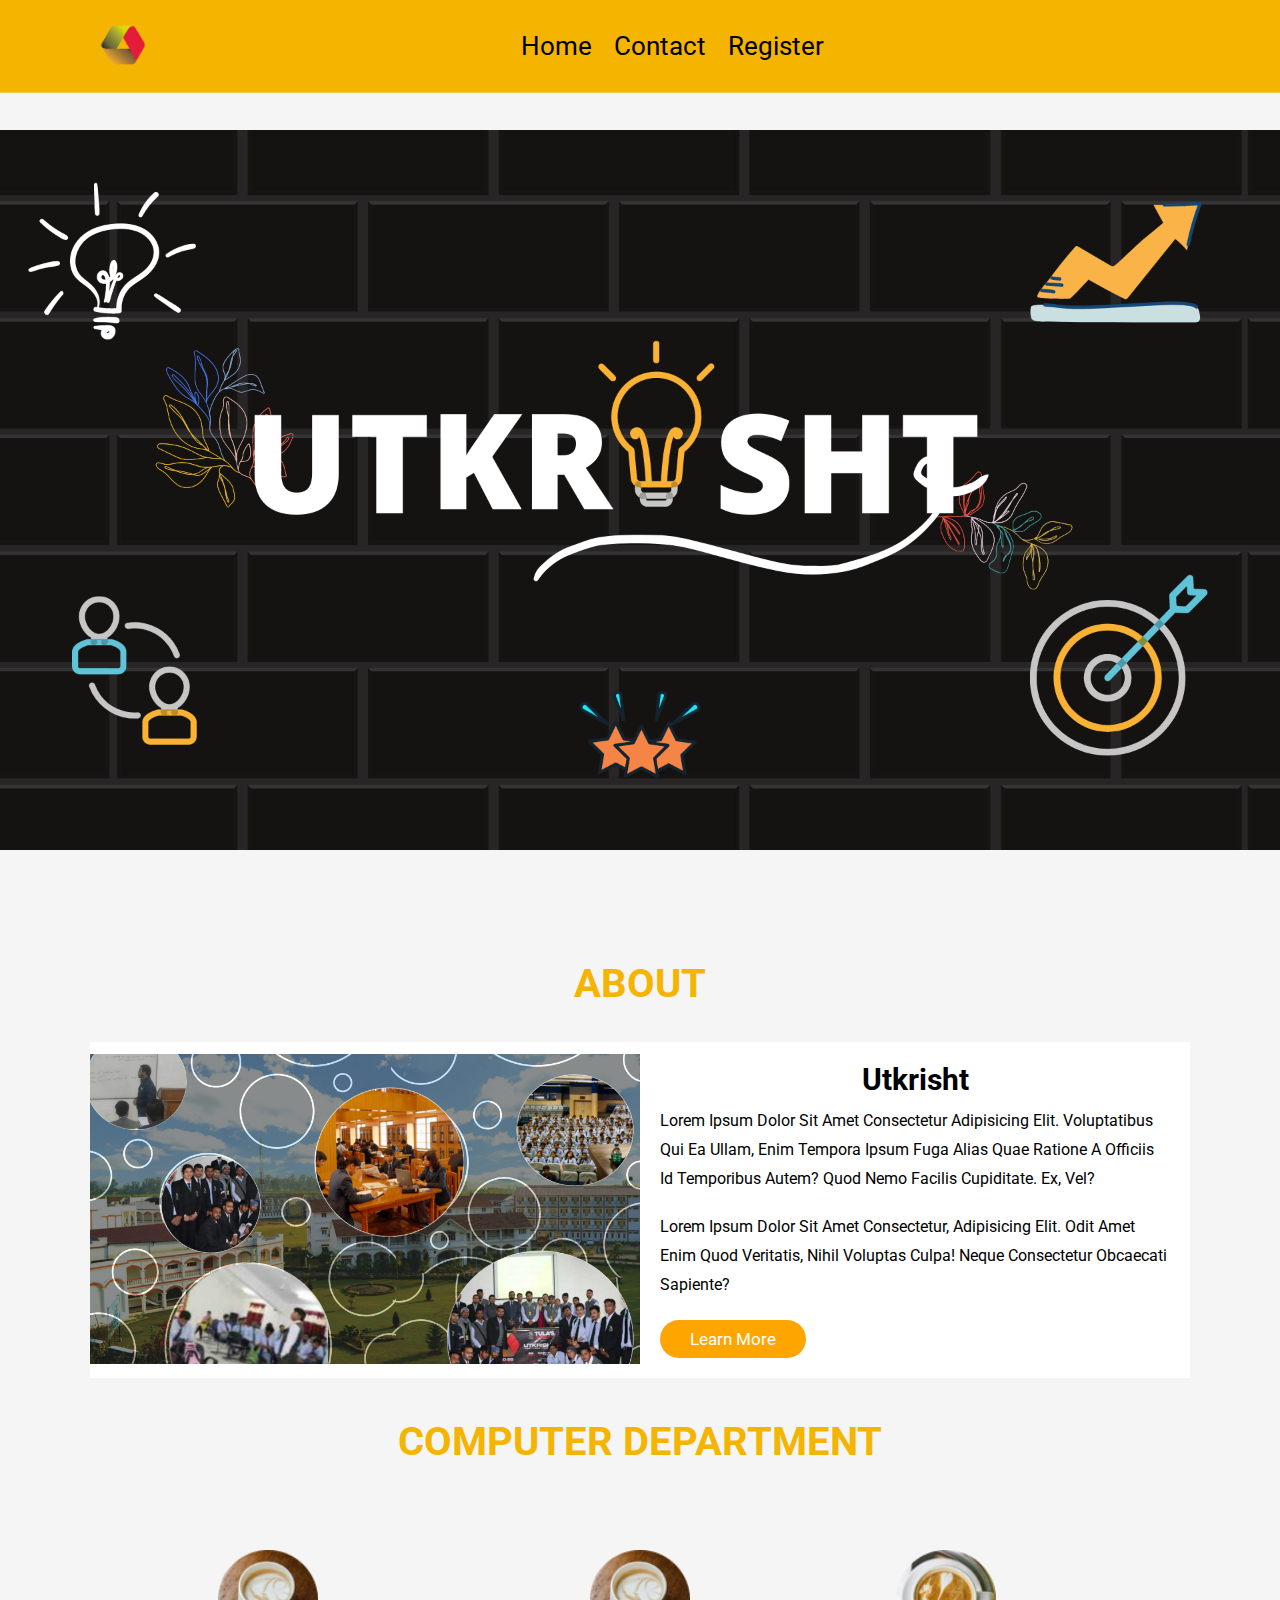
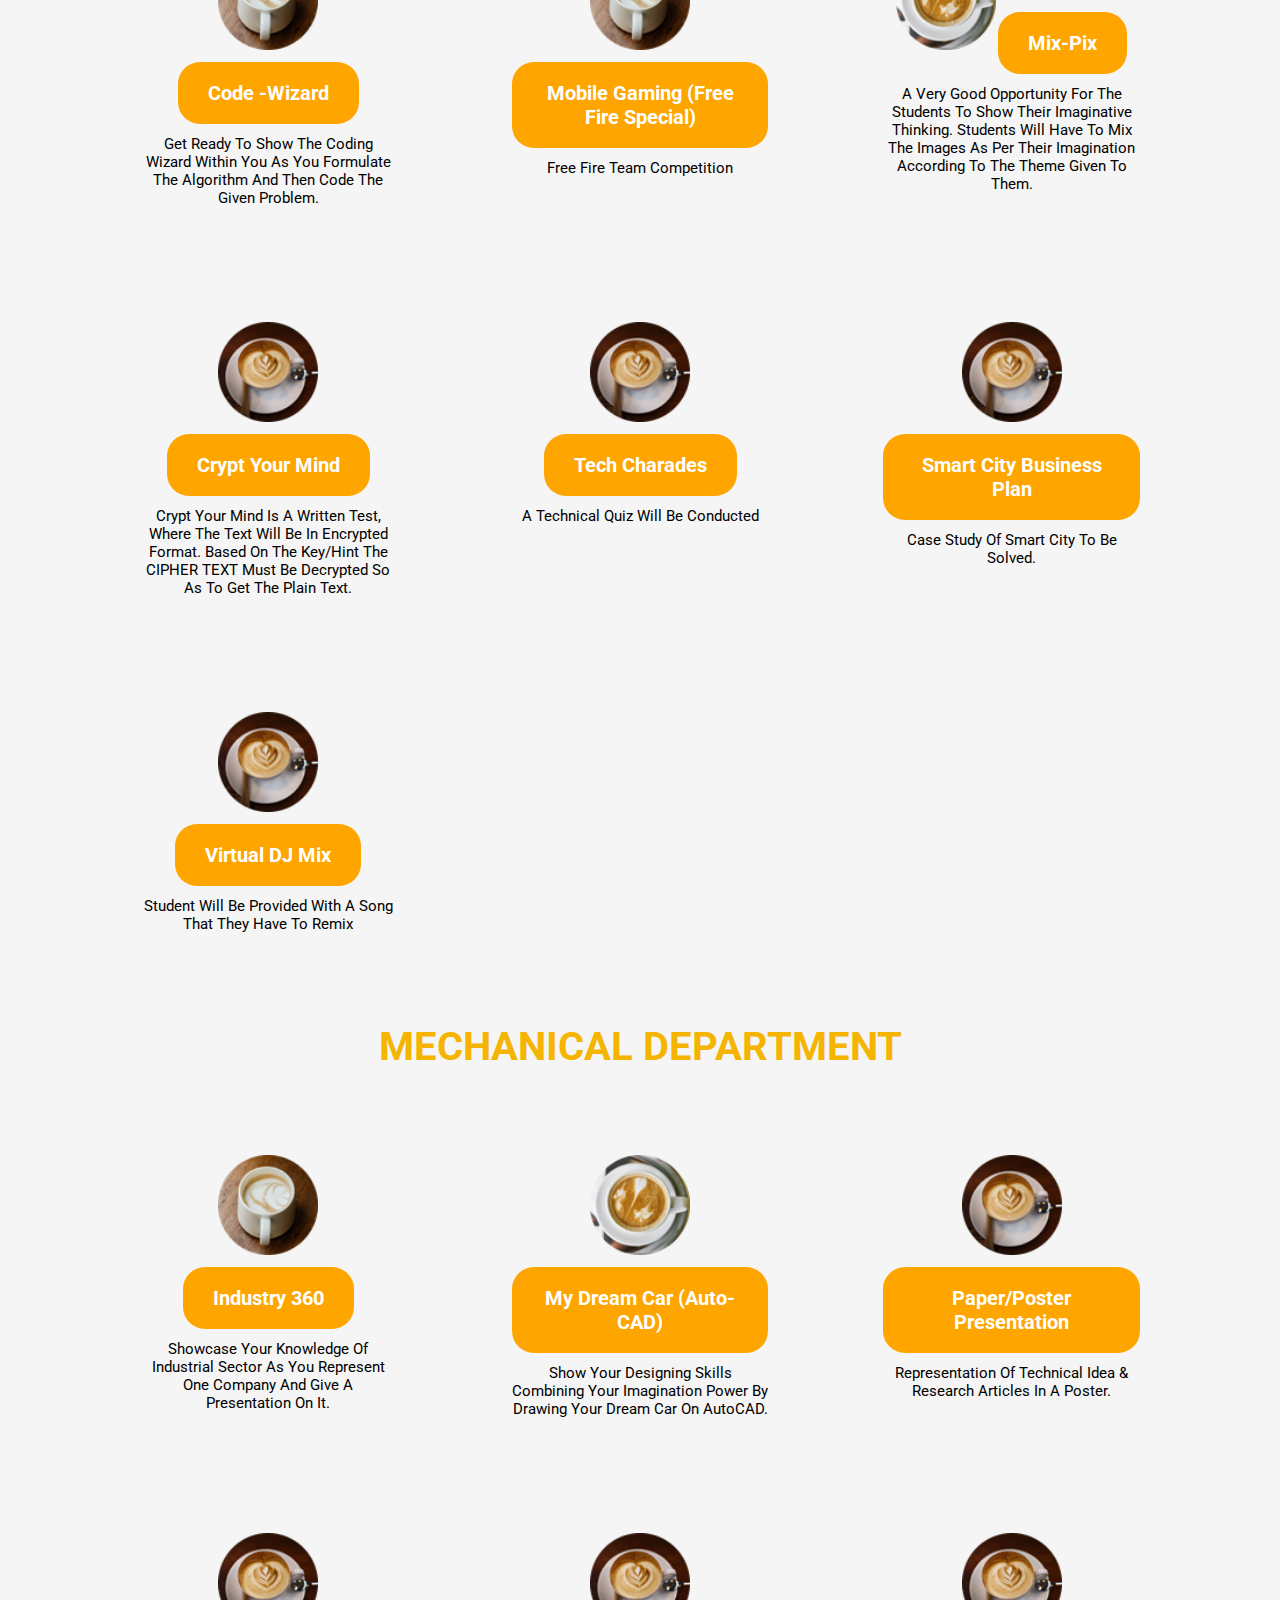
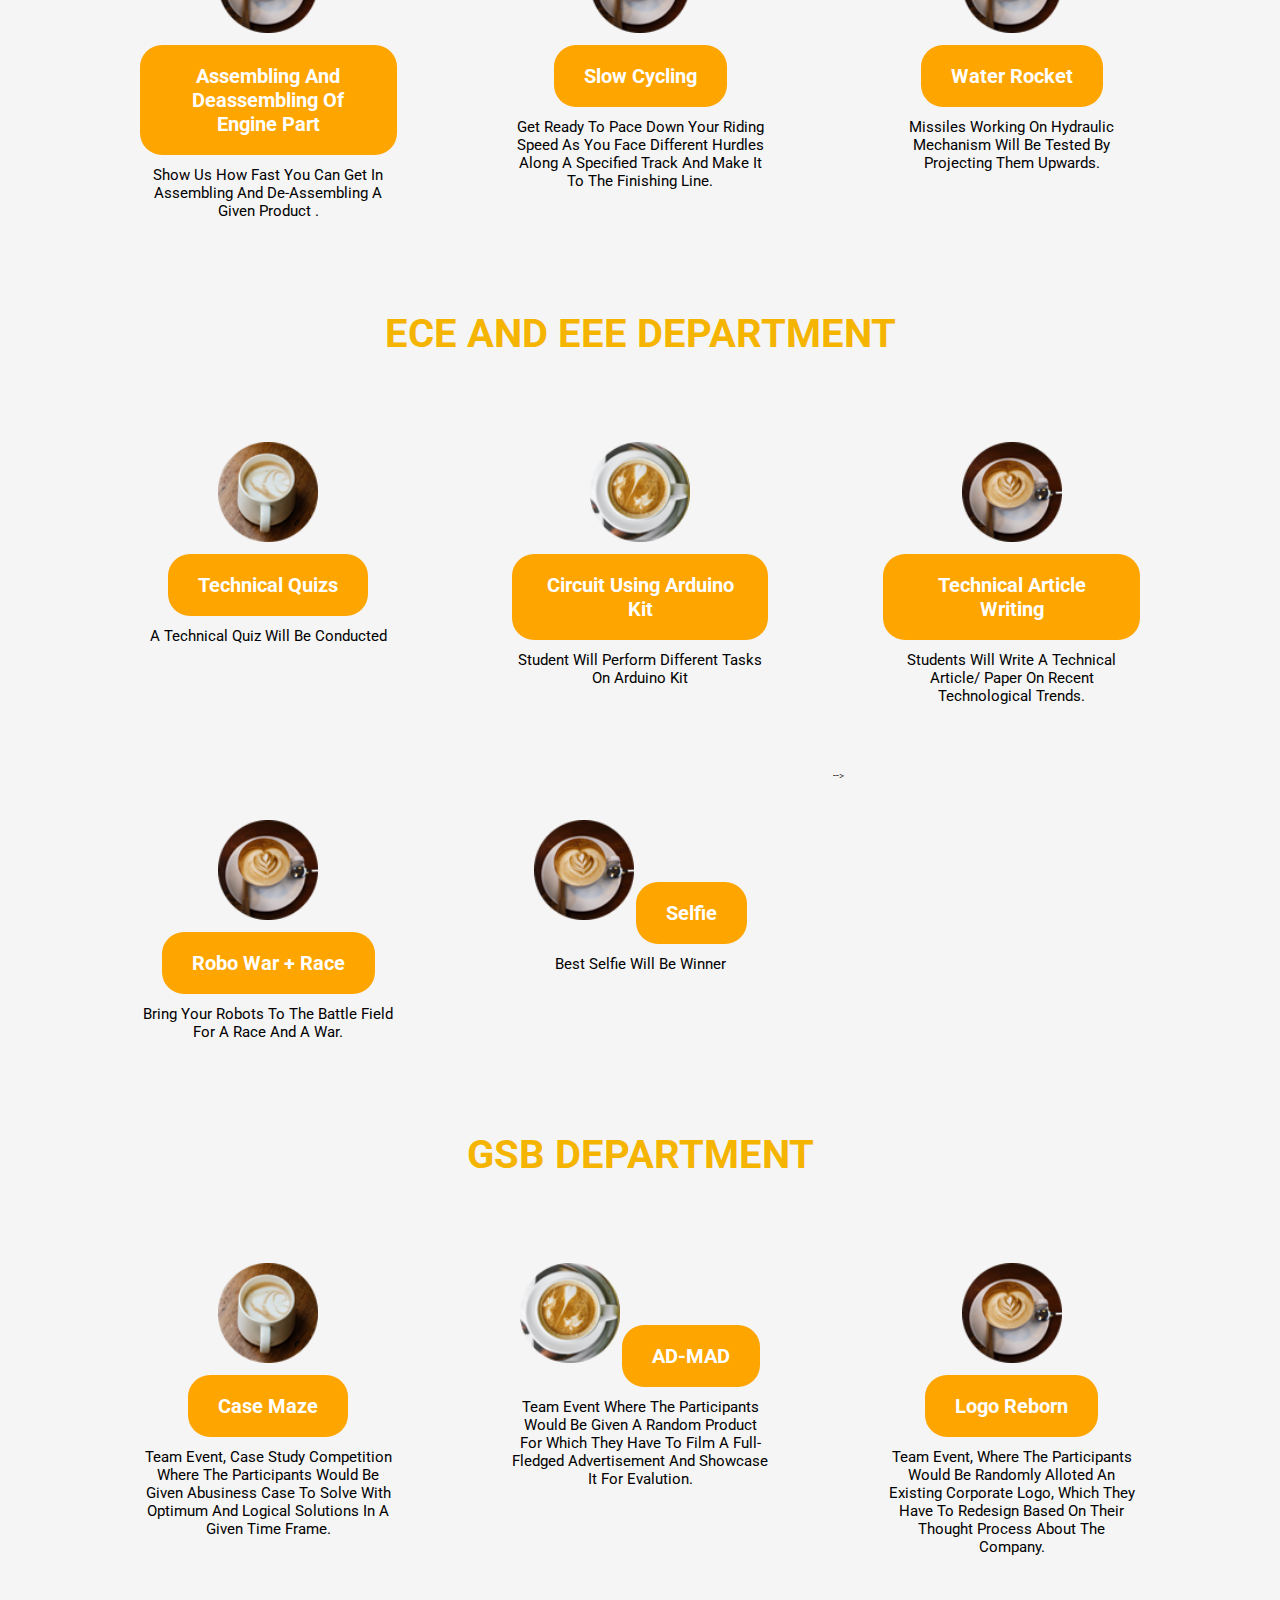
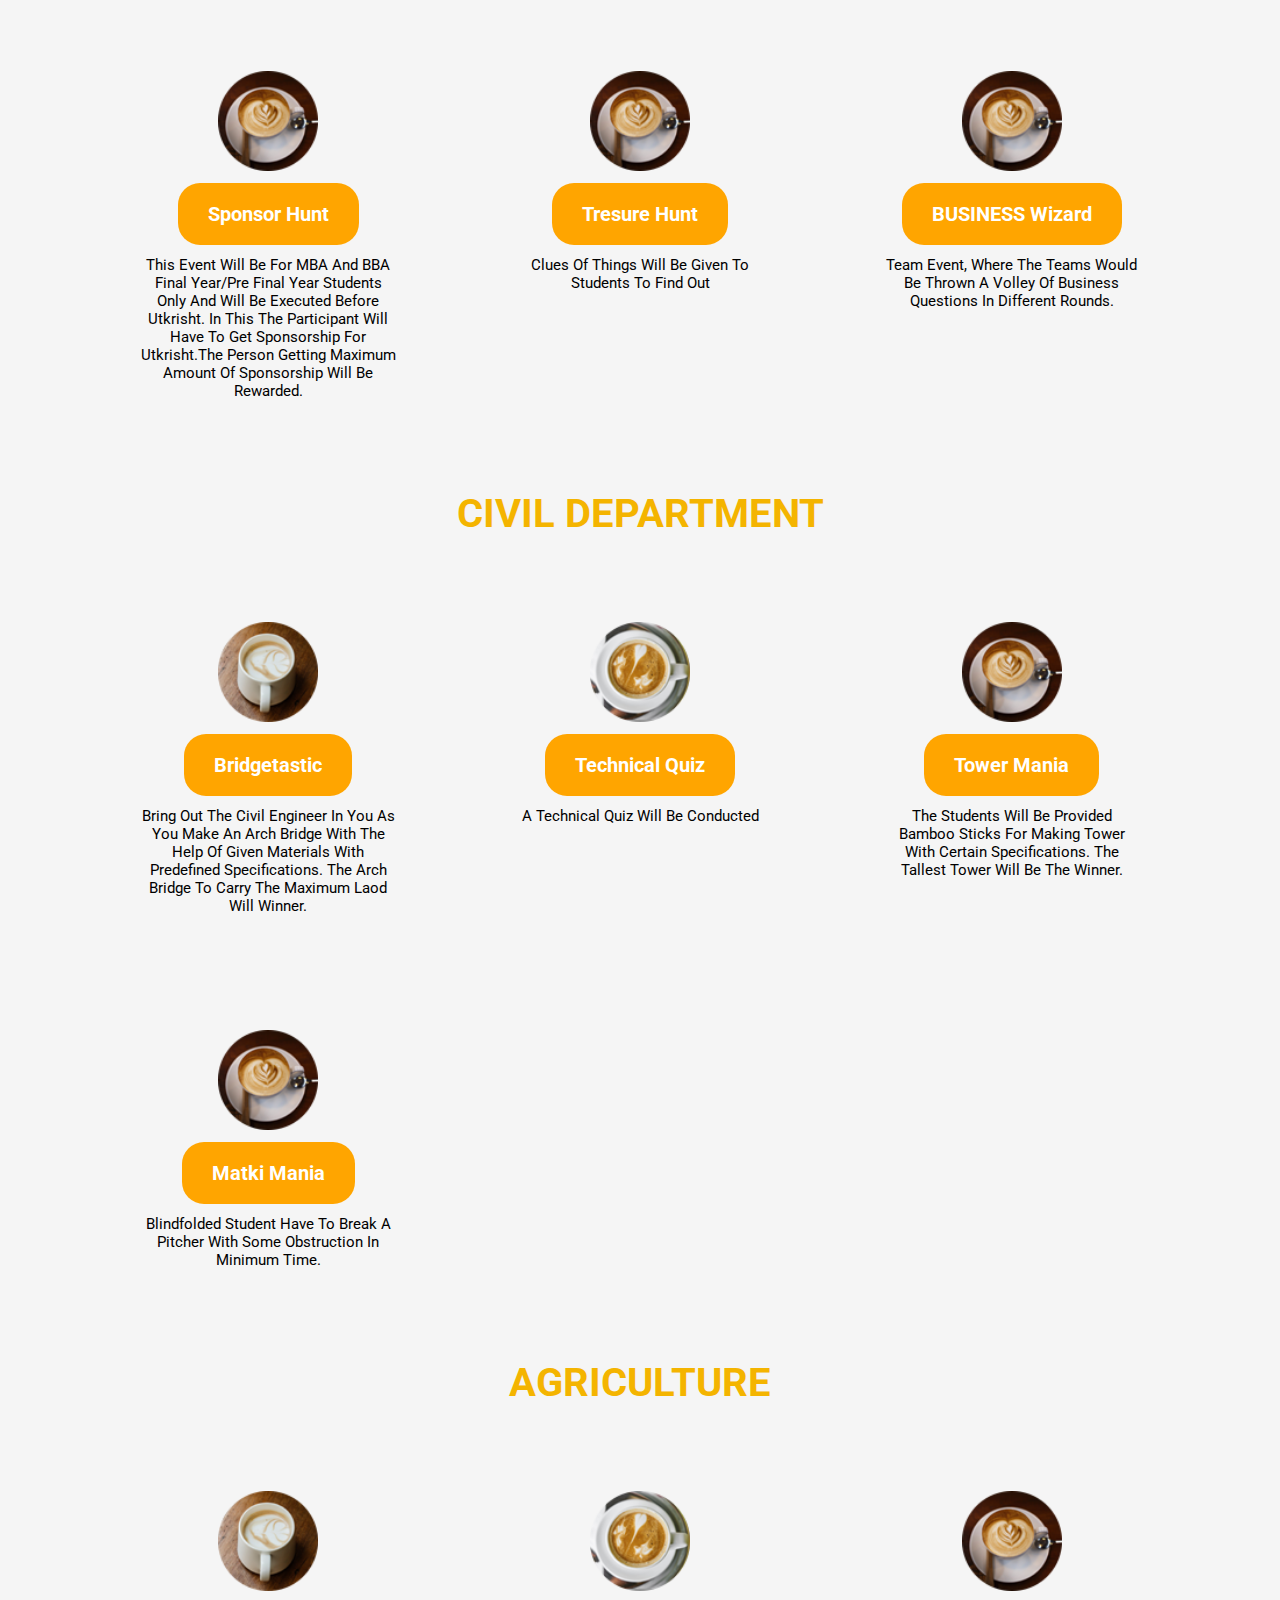
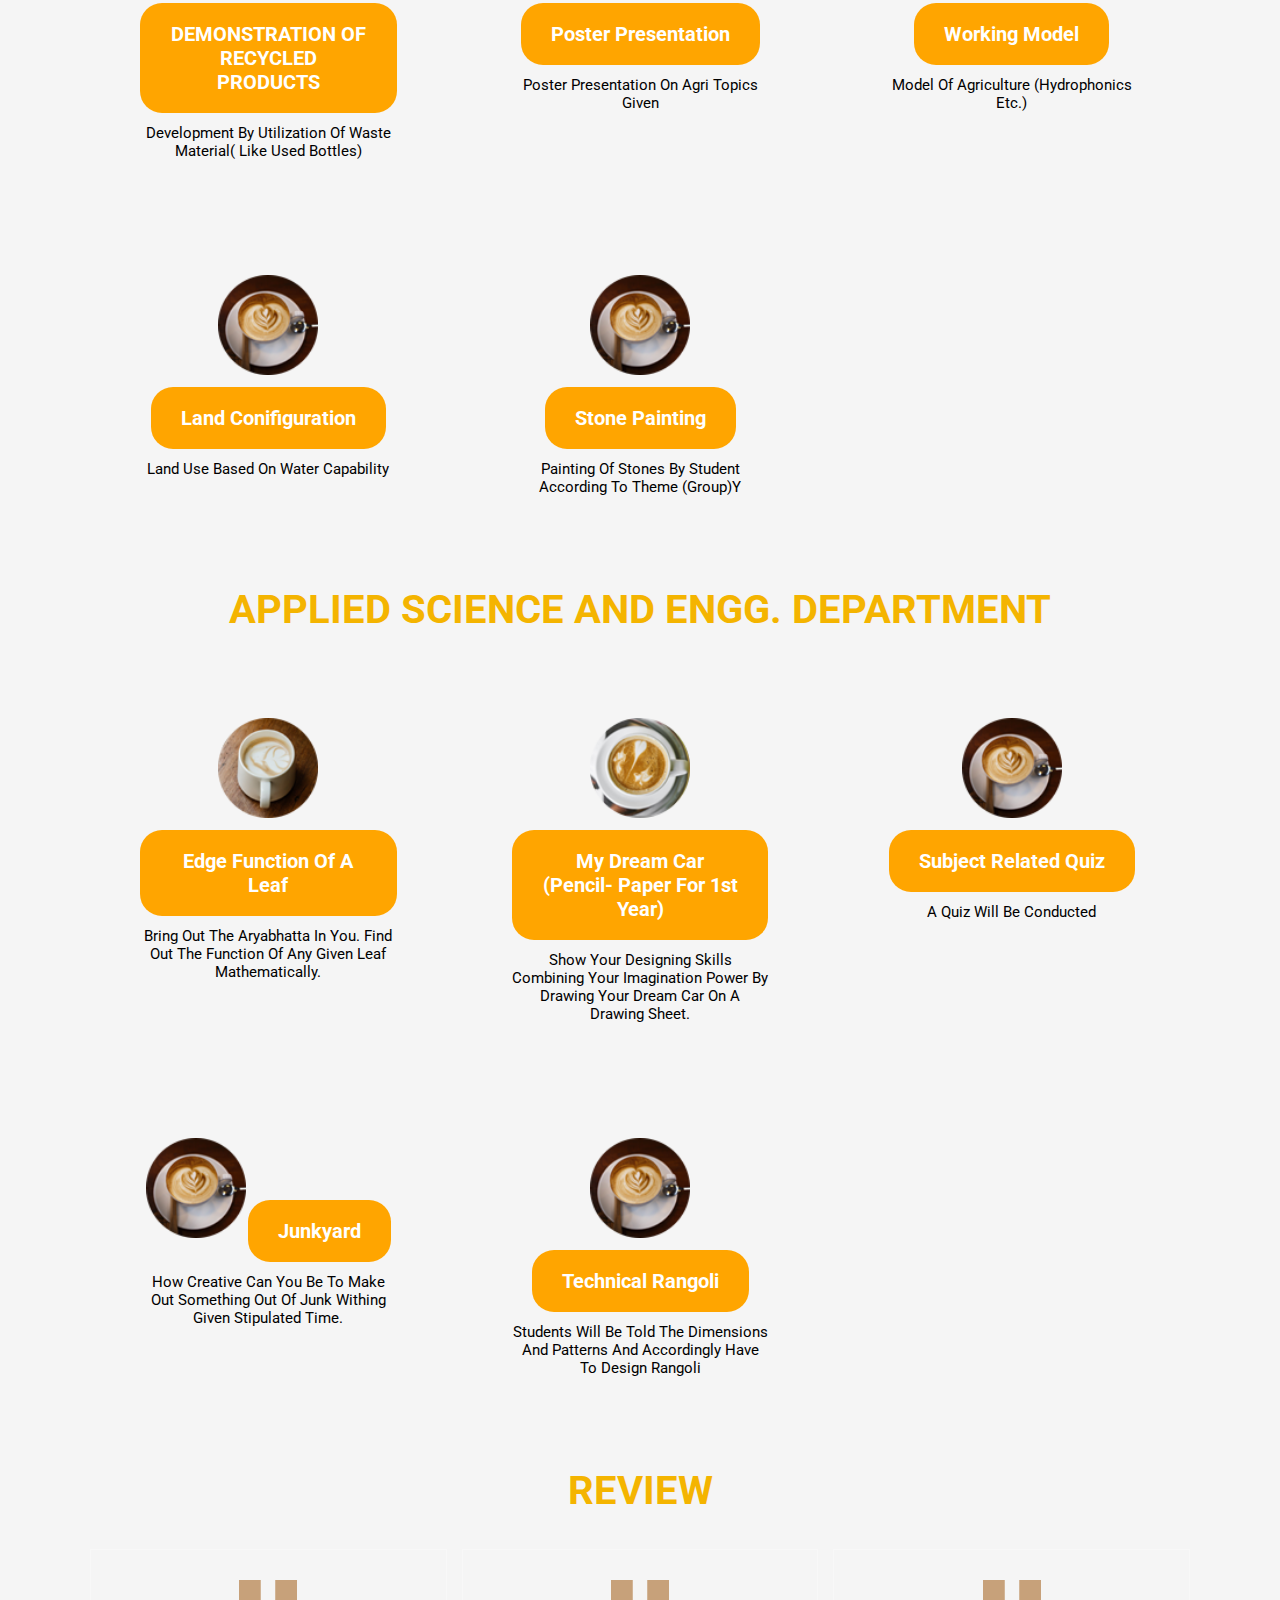
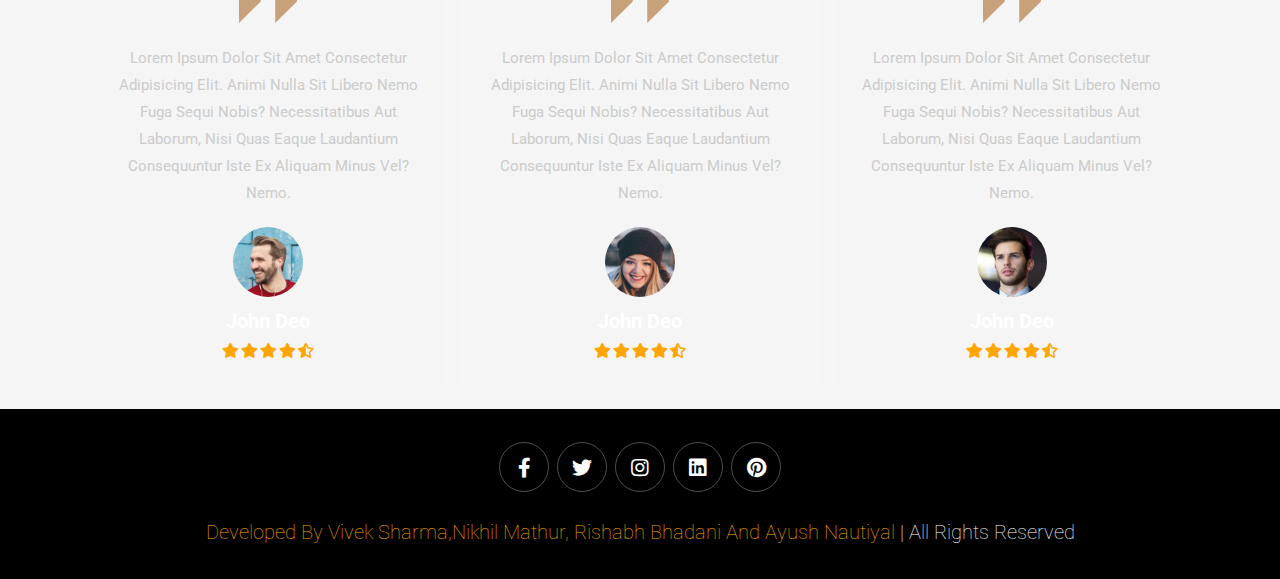
<file: index.html>
<!DOCTYPE html>
<html lang="en">
<head>
    <meta charset="UTF-8">
    <meta http-equiv="X-UA-Compatible" content="IE=edge">
    <meta name="viewport" content="width=device-width, initial-scale=1.0">
    <title>Utkrisht</title>

    <!-- font awesome cdn link  -->
    <link rel="stylesheet" href="https://cdnjs.cloudflare.com/ajax/libs/font-awesome/5.15.4/css/all.min.css">

    <!-- custom css file link  -->
    <link rel="stylesheet" href="css/style.css">

</head>
<body>
    
<!-- header section starts  -->

<header class="header">
    

    <a href="index.html" class="logo">
        <img src="../utk_update/main_logo.png" alt="">
        <!-- <h1 id="cool">UTKRISHT</h1> -->
    </a>

    <nav class="navbar">
        <a href="index.html">home</a>
        <!-- <a href="#about">about</a> -->
        <!-- <a href="#menu">menu</a> -->
        <!-- <a href="#products">products</a> -->
        <!-- <a href="#review">review</a> -->
        <a href="#contact">contact</a>
        <a href="#blogs">Register</a>
    </nav>
    <div class="icons">
        <div class="fas fa-bars" id="menu-btn"></div>
    </div>

    
</header>

<!-- header section ends -->

<!-- home section starts  -->

<section class="home" id="home">

    <!-- <div class="content">
        <h3>Lorem ipsum, dolor sit amet</h3>
       
        <a href="#" class="btn">Let's GO</a>
    </div> -->
    <!-- <img src="../utk_update/images/banner.png" alt=""> -->

</section>

<!-- home section ends -->

<!-- about section starts  -->

<section class="about" id="about">

    <h1 class="heading"> <span>about</span>  </h1>

    <div class="row">

        <div class="image">
            <img src="about.jpg" alt="">
        </div>

        <div class="content">
            <h3>Utkrisht</h3>
            <p>Lorem ipsum dolor sit amet consectetur adipisicing elit. Voluptatibus qui ea ullam, enim tempora ipsum fuga alias quae ratione a officiis id temporibus autem? Quod nemo facilis cupiditate. Ex, vel?</p>
            <p>Lorem ipsum dolor sit amet consectetur, adipisicing elit. Odit amet enim quod veritatis, nihil voluptas culpa! Neque consectetur obcaecati sapiente?</p>
            <a href="index.html" class="btn">learn more</a>
        </div>

    </div>

</section>

<!-- about section ends -->

<!-- menu section starts  -->

<section class="menu" id="menu">

    <h1 class="heading"> <span>Computer Department</span> </h1>

    <div class="box-container">

        <div class="box">
            <img src="images/menu-1.png" alt="">
            
            <a href="#" class="btn">
                <h3>Code -Wizard</h3>

            </a><br><br>
            <p>Get ready to show the coding wizard within you as you formulate the algorithm and then code the given problem.</p>
        </div>
        <div class="box">
            <img src="images/menu-1.png" alt="">
            
            <a href="#" class="btn">
                <h3>Mobile Gaming (Free Fire Special)</h3>

            </a><br><br>
            <p>Free Fire team competition</p>
        </div>

        <div class="box">
            <img src="images/menu-2.png" alt="">
            
            
            <a href="#" class="btn"><h3>Mix-Pix</h3></a><br><br>
            <p>A very good opportunity for the students to show their imaginative thinking. Students will have to mix the images as per their imagination according to the theme given to them.</p>
        </div>

        <div class="box">
            <img src="images/menu-3.png" alt="">
            
            <!-- <div class="price">$15.99 <span>20.99</span></div> -->
            <a href="#" class="btn"><h3>Crypt your mind</h3></a><br><br>
            <p>Crypt your mind is a written test, where the text will be in encrypted format. Based on the key/hint the CIPHER TEXT must be decrypted so as to get the plain text.</p>
        </div>

        <div class="box">
            <img src="images/menu-3.png" alt="">
            
            <!-- <div class="price">$15.99 <span>20.99</span></div> -->
            <a href="#" class="btn"><h3>Tech Charades</h3></a><br><br>
            <p>a technical quiz will be conducted</p>
        </div>

        <div class="box">
            <img src="images/menu-3.png" alt="">
            
            <!-- <div class="price">$15.99 <span>20.99</span></div> -->
            <a href="#" class="btn"><h3>Smart city Business Plan</h3></a><br><br>
            <p>Case study of smart city to be solved.</p>
        </div>
        <div class="box">
            <img src="images/menu-3.png" alt="">
            
            <!-- <div class="price">$15.99 <span>20.99</span></div> -->
            <a href="#" class="btn"><h3>Virtual DJ Mix</h3></a><br><br>
            <p>Student will be provided with a song that they have to remix</p>
        </div>

    </div>

</section>
<section class="menu" id="menu">

    <h1 class="heading"> <span>Mechanical Department</span> </h1>

    <div class="box-container">

        <div class="box">
            <img src="images/menu-1.png" alt="">
            
            <a href="#" class="btn">
                <h3>Industry 360</h3>
                
            </a><br><br>
            <p>Showcase your knowledge of industrial sector as you represent one company and give a presentation on it.</p>
        </div>

        <div class="box">
            <img src="images/menu-2.png" alt="">
            
            
            <a href="#" class="btn"><h3>My dream Car (Auto- CAD)</h3></a><br><br>
            <p>Show your designing skills combining your imagination power by drawing your dream car on AutoCAD.</p>
        </div>

        <div class="box">
            <img src="images/menu-3.png" alt="">
            
            <!-- <div class="price">$15.99 <span>20.99</span></div> -->
            <a href="#" class="btn"><h3>Paper/Poster Presentation</h3></a><br><br>
            <p>Representation of technical idea & research articles in a poster.</p>
        </div>

        <div class="box">
            <img src="images/menu-3.png" alt="">
            
            <!-- <div class="price">$15.99 <span>20.99</span></div> -->
            <a href="#" class="btn"><h3>Assembling and deassembling of engine part</h3></a><br><br>
            <p>Show us how fast you can get in assembling and de-assembling a given product .</p>
        </div>

        <div class="box">
            <img src="images/menu-3.png" alt="">
            
            <!-- <div class="price">$15.99 <span>20.99</span></div> -->
            <a href="#" class="btn"><h3>Slow Cycling</h3></a><br><br>
            <p>Get ready to pace down your riding speed as you face different hurdles along a specified track and make it to the finishing line.</p>
        </div>
        <div class="box">
            <img src="images/menu-3.png" alt="">
            
            <!-- <div class="price">$15.99 <span>20.99</span></div> -->
            <a href="#" class="btn"><h3>Water Rocket</h3></a><br><br>
            <p>Missiles working on hydraulic mechanism will be tested by projecting them upwards.</p>
        </div>

    </div>

</section>
<section class="menu" id="menu">

    <h1 class="heading"> <span>ECE and EEE Department</span> </h1>

    <div class="box-container">

        <div class="box">
            <img src="images/menu-1.png" alt="">
            
            <a href="#" class="btn">
                <h3>Technical quizs</h3>
                
            </a><br><br>
            <p>a technical quiz will be conducted</p>
        </div>

        <div class="box">
            <img src="images/menu-2.png" alt="">
            
            
            <a href="#" class="btn"><h3>Circuit using Arduino kit</h3></a><br><br>
            <p>Student will perform different tasks on Arduino kit</p>
        </div>

        <div class="box">
            <img src="images/menu-3.png" alt="">
            
            <!-- <div class="price">$15.99 <span>20.99</span></div> -->
            <a href="#" class="btn"><h3>Technical article Writing</h3></a><br><br>
            <p>Students will write a technical article/ paper on recent technological trends.</p>
        </div>

        <div class="box">
            <img src="images/menu-3.png" alt="">
            
            <!-- <div class="price">$15.99 <span>20.99</span></div> -->
            <a href="#" class="btn"><h3>Robo War + Race</h3></a><br><br>
            <p>Bring your robots to the battle field for a race and a war.</p>
        </div>

        <div class="box">
            <img src="images/menu-3.png" alt="">
            
            <!-- <div class="price">$15.99 <span>20.99</span></div> -->
            <a href="#" class="btn"><h3>Selfie</h3></a><br><br>
            <p>Best selfie will be winner</p>
        </div>
        <!-- <div class="box">
            <img src="images/menu-3.png" alt="">
            
            <div class="price">$15.99 <span>20.99</span></div> -->
            <!-- <a href="#" class="btn"><h3>Codex</h3></a>
        </div> --> -->

    </div>

</section>
<section class="menu" id="menu">

    <h1 class="heading"> <span> GSB Department</span> </h1>

    <div class="box-container">

        <div class="box">
            <img src="images/menu-1.png" alt="">
            
            <a href="#" class="btn">
                <h3>Case Maze</h3>
                
            </a><br><br>
            <p>Team event, Case study competition where the participants would be given abusiness case to solve with optimum and logical solutions in a given time frame.</p>
        </div>

        <div class="box">
            <img src="images/menu-2.png" alt="">
            
            
            <a href="#" class="btn"><h3>AD-MAD</h3></a><br><br>
            <P>Team event where the participants would be given a random product for which they have to film a full-fledged advertisement and showcase it for evalution.</P>
        </div>

        <div class="box">
            <img src="images/menu-3.png" alt="">
            
            <!-- <div class="price">$15.99 <span>20.99</span></div> -->
            <a href="#" class="btn"><h3>Logo Reborn</h3></a><br><br>
            <p>Team event, where the participants would be randomly alloted an existing corporate logo, which they have to redesign based on their thought process about the company.</p>
        </div>

        <div class="box">
            <img src="images/menu-3.png" alt="">
            
            <!-- <div class="price">$15.99 <span>20.99</span></div> -->
            <a href="#" class="btn"><h3>Sponsor Hunt</h3></a><br><br>
            <p>This event will be for MBA and BBA final year/Pre final year students only and will be executed before Utkrisht. In this the participant will have to get sponsorship for utkrisht.The person getting maximum amount of sponsorship will be rewarded.</p>
        </div>
        <div class="box">
            <img src="images/menu-3.png" alt="">
            
            <!-- <div class="price">$15.99 <span>20.99</span></div> -->
            <a href="#" class="btn"><h3>Tresure hunt</h3></a><br><br>
            <p>Clues of things will be given to students to find out</p>
        </div>

        <div class="box">
            <img src="images/menu-3.png" alt="">
            
            <!-- <div class="price">$15.99 <span>20.99</span></div> -->
            <a href="#" class="btn"><h3>BUSINESS wizard</h3></a><br><br>

            <p>Team event, where the teams would be thrown a volley of business questions in different rounds.</p>
        </div>
       

    </div>

</section>
<section class="menu" id="menu">

    <h1 class="heading"> <span>Civil Department</span> </h1>

    <div class="box-container">

        <div class="box">
            <img src="images/menu-1.png" alt="">
            
            <a href="#" class="btn">
                <h3>Bridgetastic </h3></a><br><br>
                <p>Bring out the civil engineer in you as you make an arch bridge with the help of given materials with predefined specifications. The arch bridge to carry the maximum laod will winner.</p>
                
            
        </div>

        <div class="box">
            <img src="images/menu-2.png" alt="">
            
            
            <a href="#" class="btn"><h3>Technical quiz</h3></a><br><br>
            <p>a technical quiz will be conducted</p>
        </div>

        <div class="box">
            <img src="images/menu-3.png" alt="">
            
            <!-- <div class="price">$15.99 <span>20.99</span></div> -->
            <a href="#" class="btn"><h3>Tower Mania</h3></a><br><br>
            <p>The students will be provided bamboo sticks for making tower with certain specifications. The tallest tower will be the winner.</p>
        </div>

        <div class="box">
            <img src="images/menu-3.png" alt="">
            
            <!-- <div class="price">$15.99 <span>20.99</span></div> -->
            <a href="#" class="btn"><h3>Matki mania</h3></a><br><br><p>Blindfolded student have to break a pitcher with some obstruction in minimum time.</p>
        </div>

       

    </div>

</section>
<section class="menu" id="menu">

    <h1 class="heading"> <span>Agriculture</span> </h1>

    <div class="box-container">

        <div class="box">
            <img src="images/menu-1.png" alt="">
            
            <a href="#" class="btn">
                <h3>DEMONSTRATION OF RECYCLED PRODUCTS</h3></a><br><br>
                <p>Development by Utilization of Waste material( Like used Bottles)</p>
                
            
        </div>

        <div class="box">
            <img src="images/menu-2.png" alt="">
            
            
            <a href="#" class="btn"><h3>Poster Presentation</h3></a><br><br>
            <p>Poster Presentation on agri topics given</p>
        </div>

        <div class="box">
            <img src="images/menu-3.png" alt="">
            
            <!-- <div class="price">$15.99 <span>20.99</span></div> -->
            <a href="#" class="btn"><h3>Working model</h3></a><br><br>
            <p>Model of Agriculture (Hydrophonics etc.)</p>
        </div>

        <div class="box">
            <img src="images/menu-3.png" alt="">
            
            <!-- <div class="price">$15.99 <span>20.99</span></div> -->
            <a href="#" class="btn"><h3>Land conifiguration</h3></a><br><br><p>Land Use Based on Water Capability</p>
        </div>
        <div class="box">
            <img src="images/menu-3.png" alt="">
            
            <!-- <div class="price">$15.99 <span>20.99</span></div> -->
            <a href="#" class="btn"><h3>Stone Painting</h3></a><br><br><p>Painting of Stones by student according to theme (Group)y</p>
        </div>

       

    </div>

</section>
<section class="menu" id="menu">

    <h1 class="heading"> <span>Applied Science and Engg. Department</span> </h1>

    <div class="box-container">

        <div class="box">
            <img src="images/menu-1.png" alt="">
            
            <a href="#" class="btn">
                <h3>Edge Function of a Leaf</h3></a><br><br>
                <p>Bring out the Aryabhatta in you. Find out the function of any given leaf mathematically.</p>
                
            
        </div>

        <div class="box">
            <img src="images/menu-2.png" alt="">
            
            
            <a href="#" class="btn"><h3>My dream Car (Pencil- Paper for 1st year)</h3></a><br><br>
            <p>Show your designing skills combining your imagination power by drawing your dream car on a drawing sheet.</p>
        </div>

        <div class="box">
            <img src="images/menu-3.png" alt="">
            
            <!-- <div class="price">$15.99 <span>20.99</span></div> -->
            <a href="#" class="btn"><h3>Subject related quiz</h3></a><br><br>
            <p>a quiz will be conducted
            </p>
        </div>

        <div class="box">
            <img src="images/menu-3.png" alt="">
            
            <!-- <div class="price">$15.99 <span>20.99</span></div> -->
            <a href="#" class="btn"><h3>Junkyard</h3></a><br><br><p>How creative can you be to make out something out of junk withing given stipulated time.</p>
        </div>
        <div class="box">
            <img src="images/menu-3.png" alt="">
            
            <!-- <div class="price">$15.99 <span>20.99</span></div> -->
            <a href="#" class="btn"><h3>Technical Rangoli</h3></a><br><br><p>Students will be told the dimensions and patterns and accordingly have to design rangoli</p>
        </div>

       

    </div>

</section>

<!-- menu section ends -->



<!-- review section starts  -->

<section class="review" id="review">

    <h1 class="heading">  <span>Review</span> </h1>

    <div class="box-container">

        <div class="box">
            <img src="images/quote-img.png" alt="" class="quote">
            <p>Lorem ipsum dolor sit amet consectetur adipisicing elit. Animi nulla sit libero nemo fuga sequi nobis? Necessitatibus aut laborum, nisi quas eaque laudantium consequuntur iste ex aliquam minus vel? Nemo.</p>
            <img src="images/pic-1.png" class="user" alt="">
            <h3>john deo</h3>
            <div class="stars">
                <i class="fas fa-star"></i>
                <i class="fas fa-star"></i>
                <i class="fas fa-star"></i>
                <i class="fas fa-star"></i>
                <i class="fas fa-star-half-alt"></i>
            </div>
        </div>

        <div class="box">
            <img src="images/quote-img.png" alt="" class="quote">
            <p>Lorem ipsum dolor sit amet consectetur adipisicing elit. Animi nulla sit libero nemo fuga sequi nobis? Necessitatibus aut laborum, nisi quas eaque laudantium consequuntur iste ex aliquam minus vel? Nemo.</p>
            <img src="images/pic-2.png" class="user" alt="">
            <h3>john deo</h3>
            <div class="stars">
                <i class="fas fa-star"></i>
                <i class="fas fa-star"></i>
                <i class="fas fa-star"></i>
                <i class="fas fa-star"></i>
                <i class="fas fa-star-half-alt"></i>
            </div>
        </div>
        
        <div class="box">
            <img src="images/quote-img.png" alt="" class="quote">
            <p>Lorem ipsum dolor sit amet consectetur adipisicing elit. Animi nulla sit libero nemo fuga sequi nobis? Necessitatibus aut laborum, nisi quas eaque laudantium consequuntur iste ex aliquam minus vel? Nemo.</p>
            <img src="images/pic-3.png" class="user" alt="">
            <h3>john deo</h3>
            <div class="stars">
                <i class="fas fa-star"></i>
                <i class="fas fa-star"></i>
                <i class="fas fa-star"></i>
                <i class="fas fa-star"></i>
                <i class="fas fa-star-half-alt"></i>
            </div>
        </div>

    </div>

</section>

<!-- review section ends -->




<!-- footer section starts  -->

<section class="footer">

    <div class="share">
        <a href="#" class="fab fa-facebook-f"></a>
        <a href="#" class="fab fa-twitter"></a>
        <a href="#" class="fab fa-instagram"></a>
        <a href="#" class="fab fa-linkedin"></a>
        <a href="#" class="fab fa-pinterest"></a>
    </div>

    <!-- <div class="links">
        <a href="#">home</a>
        <a href="#">about</a>
        <a href="#">menu</a>
        <a href="#">products</a>
        <a href="#">review</a>
        <a href="#">contact</a>
        <a href="#">blogs</a>
    </div> -->

    <div class="credit"> <span>Developed by Vivek Sharma,Nikhil Mathur, Rishabh Bhadani and Ayush Nautiyal</span> | all rights reserved</div>

</section>

<!-- footer section ends -->
<!-- custom js file link  -->
<script src="js/script.js"></script>

</body>
</html>
</file>
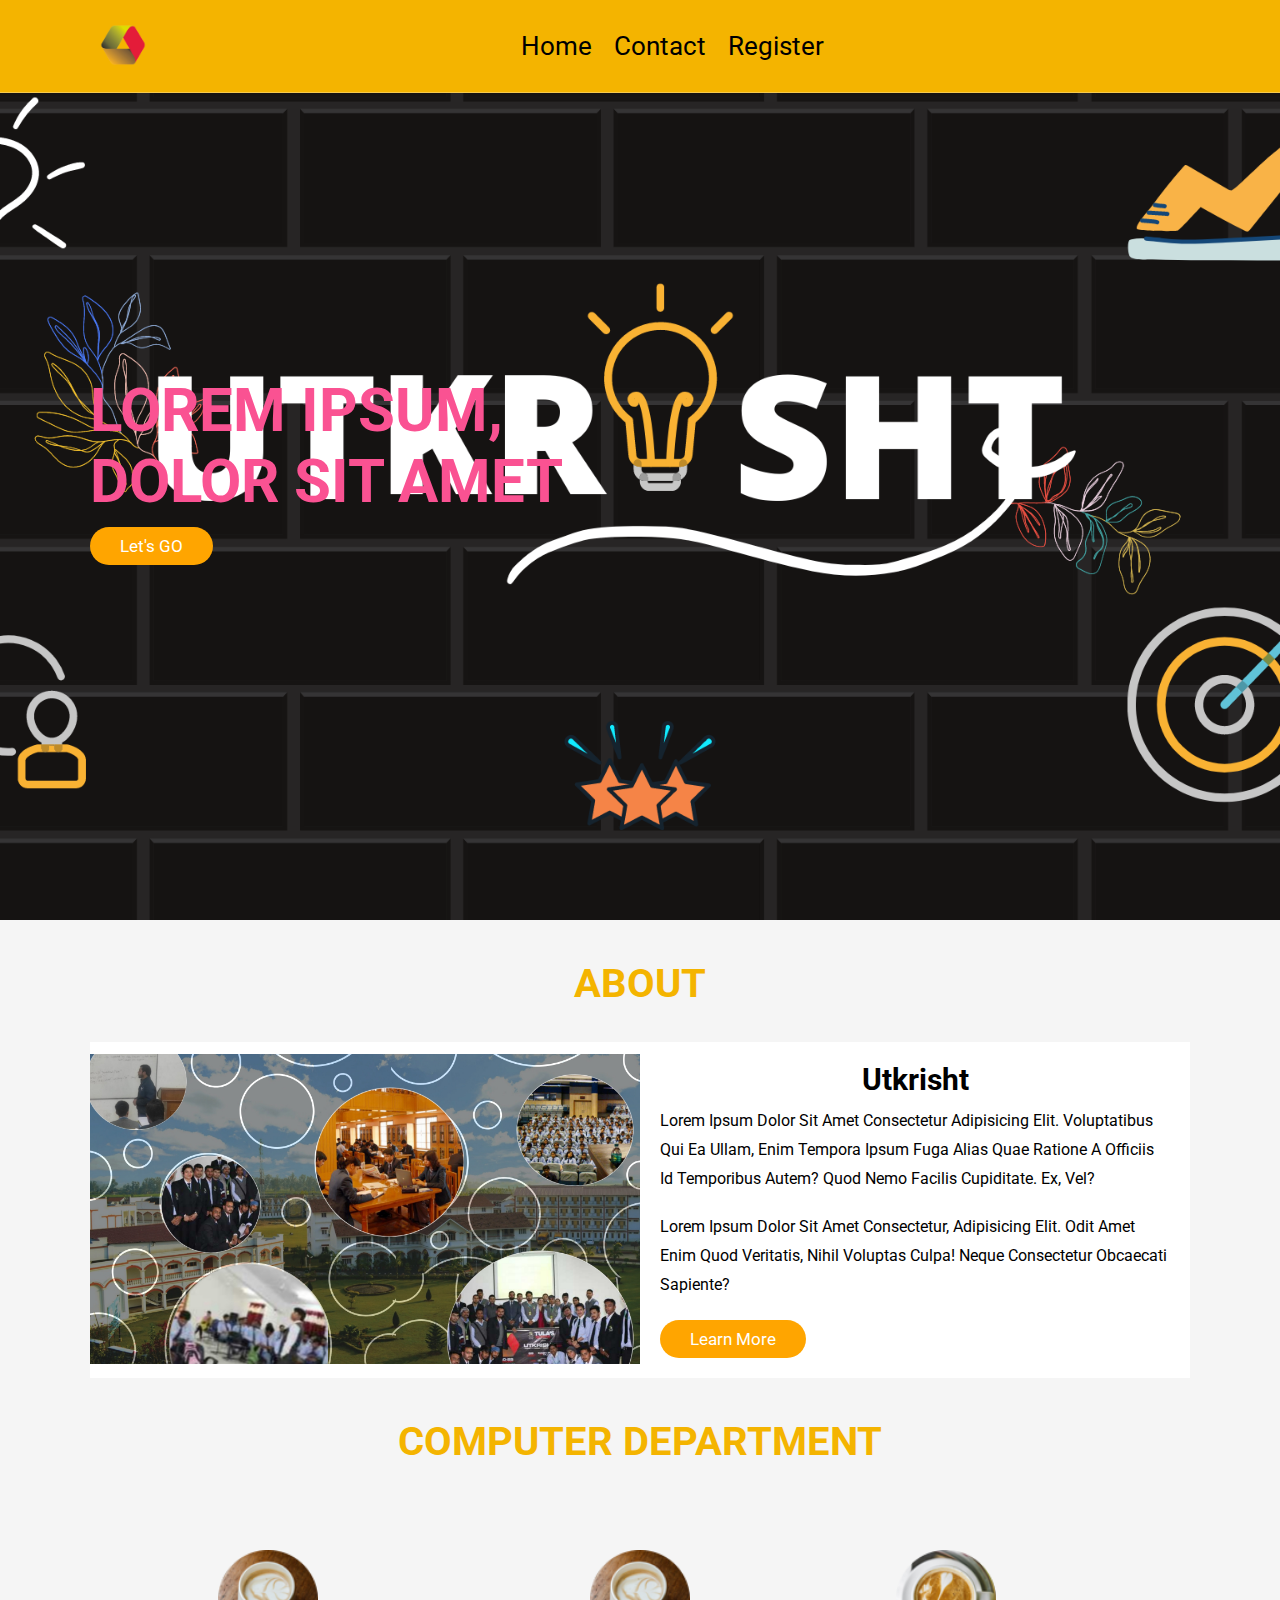
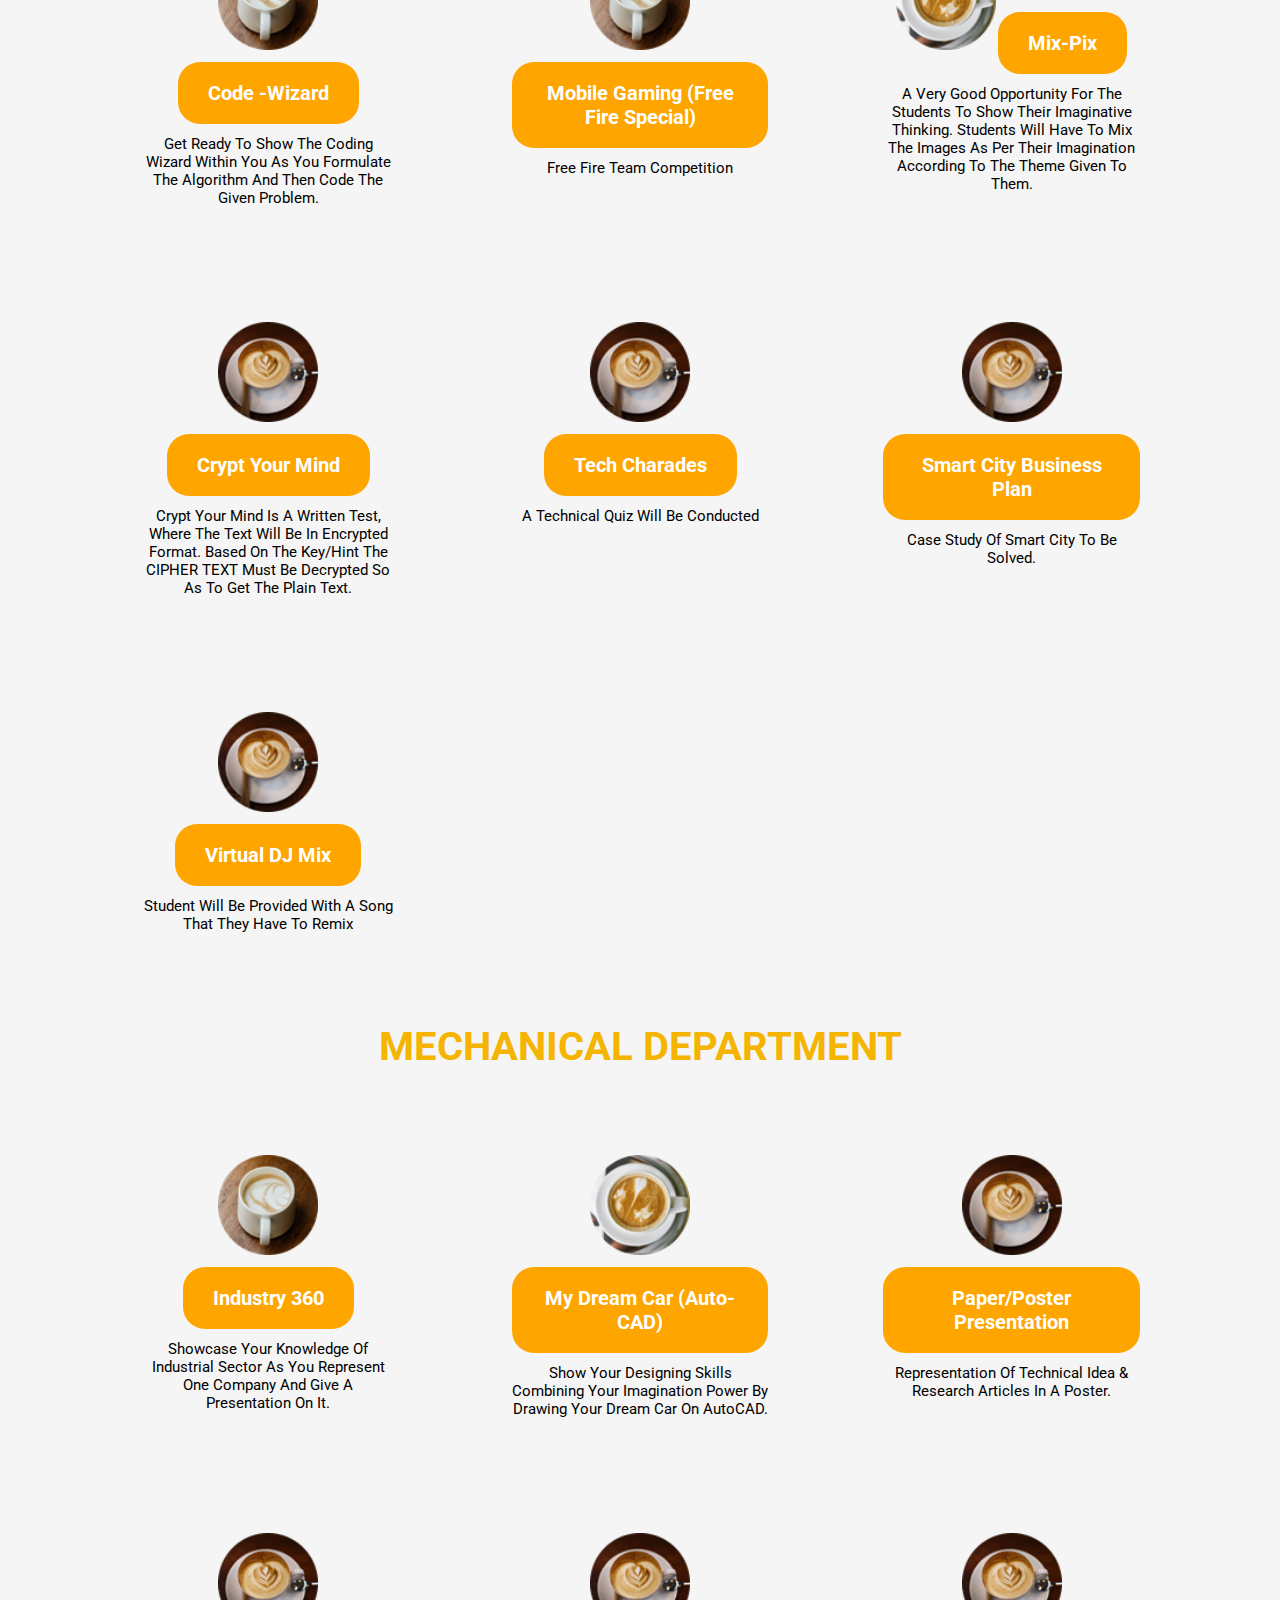
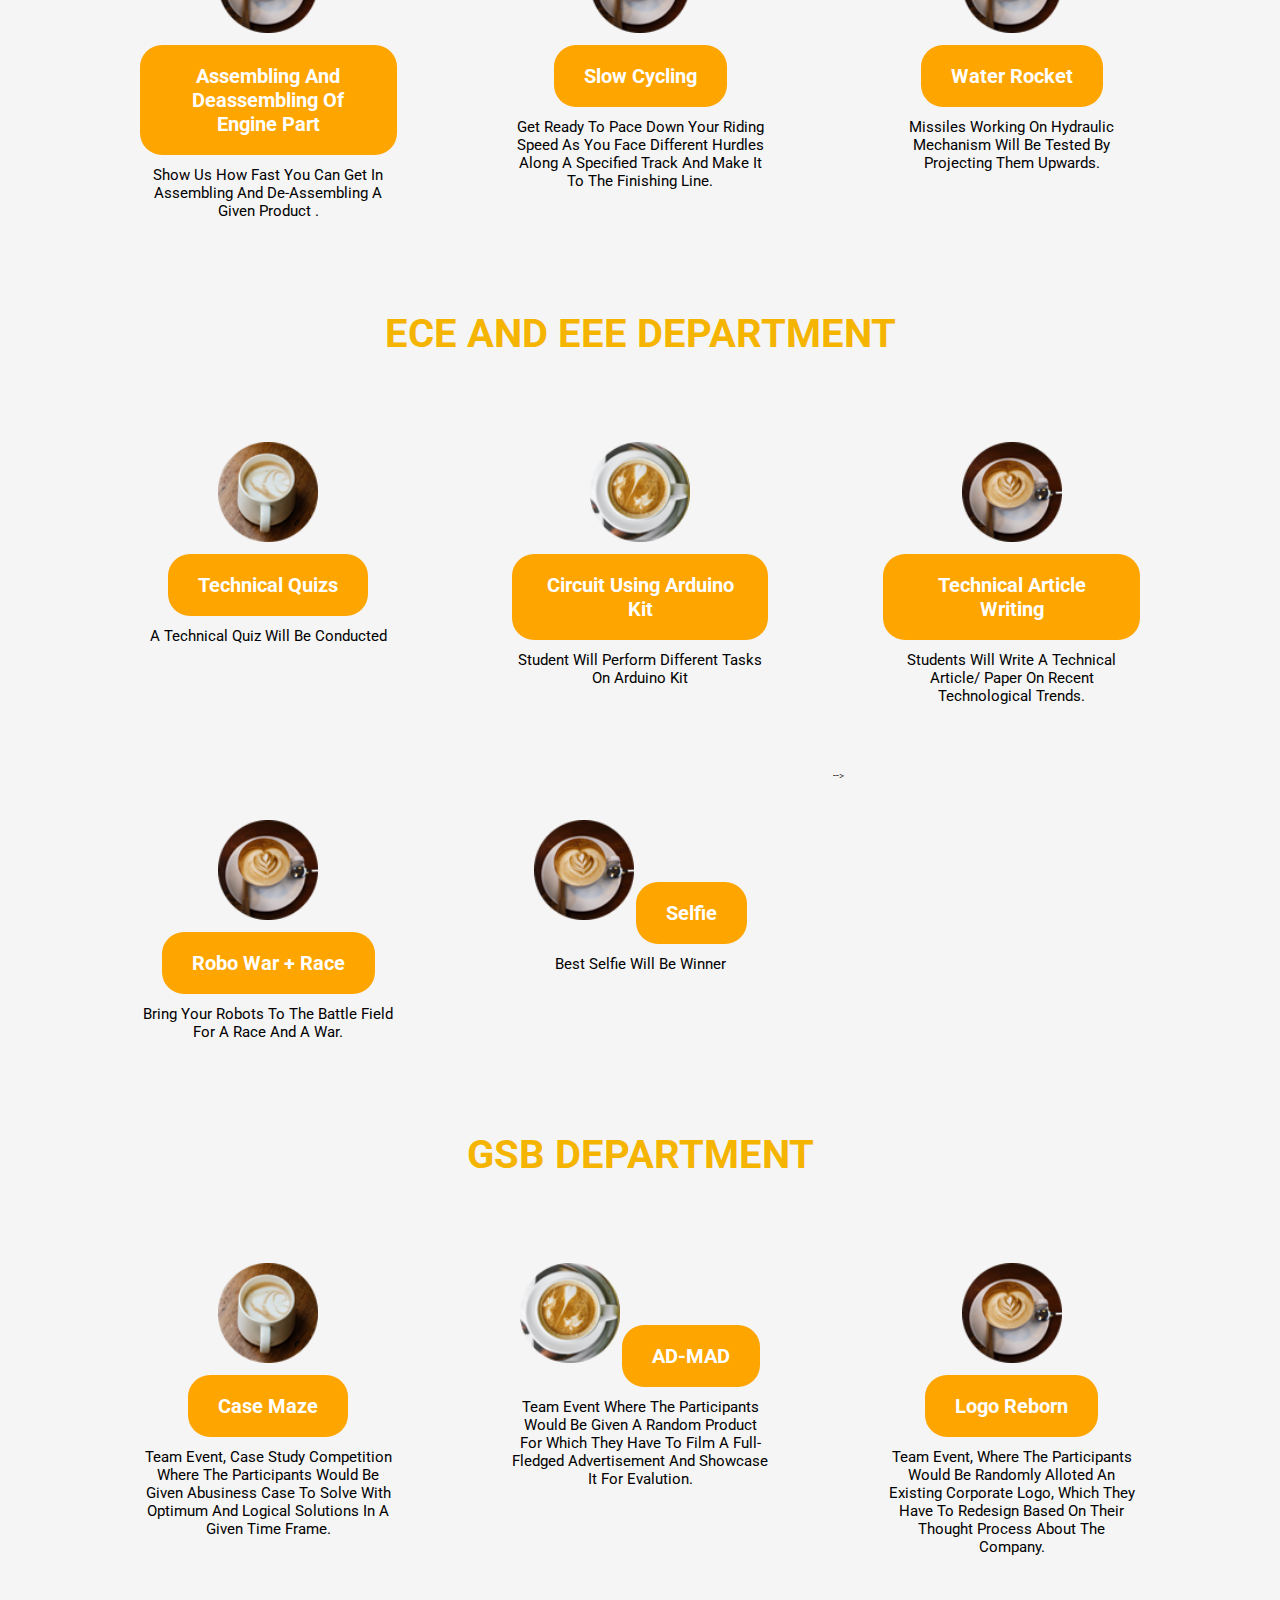
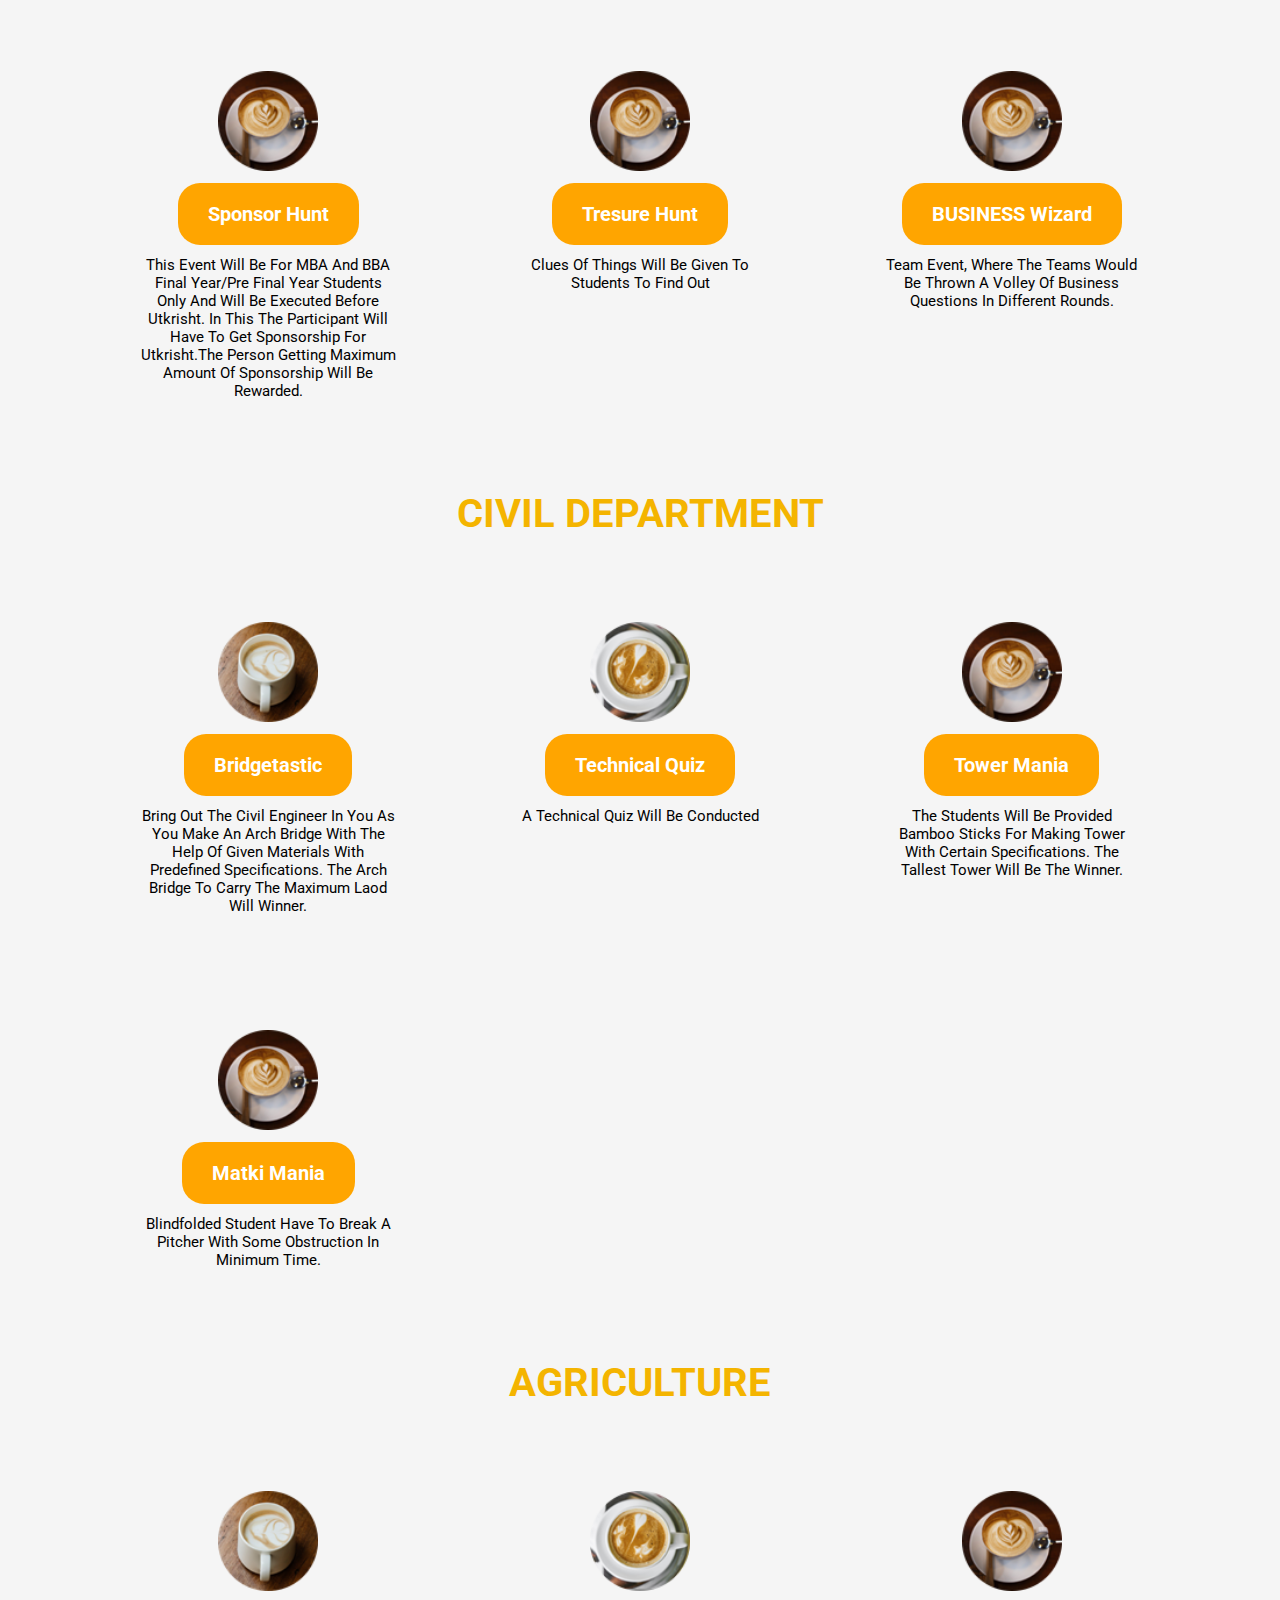
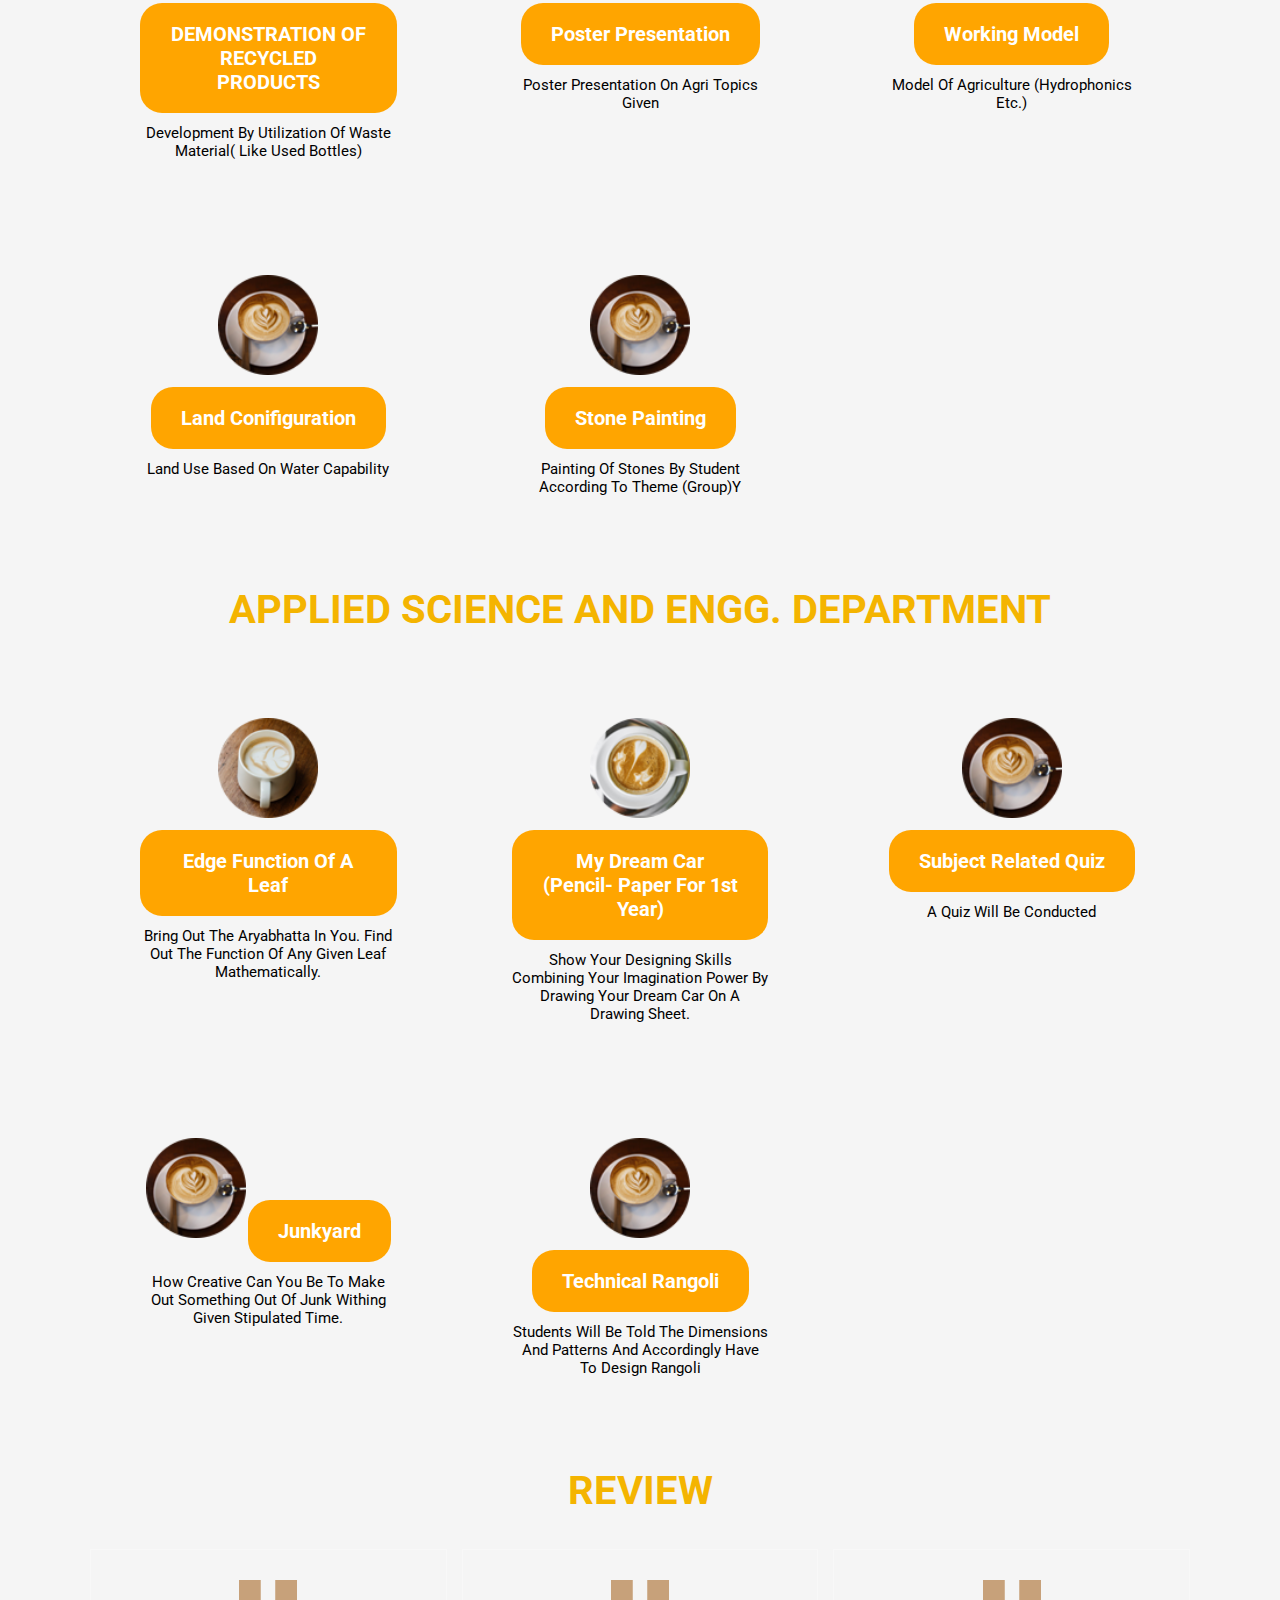
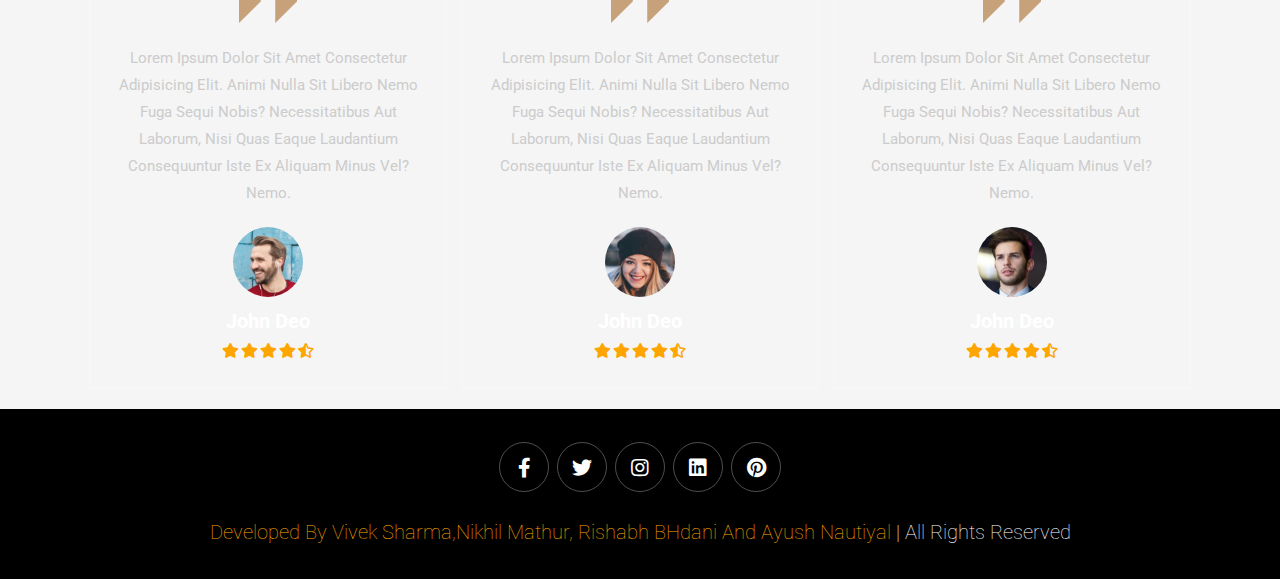
<file: utk_update/index.html>
<!DOCTYPE html>
<html lang="en">
<head>
    <meta charset="UTF-8">
    <meta http-equiv="X-UA-Compatible" content="IE=edge">
    <meta name="viewport" content="width=device-width, initial-scale=1.0">
    <title>Utkrisht</title>

    <!-- font awesome cdn link  -->
    <link rel="stylesheet" href="https://cdnjs.cloudflare.com/ajax/libs/font-awesome/5.15.4/css/all.min.css">

    <!-- custom css file link  -->
    <link rel="stylesheet" href="css/style.css">

</head>
<body>
    
<!-- header section starts  -->

<header class="header">
    

    <a href="index.html" class="logo">
        <img src="../utk_update/main_logo.png" alt="">
        <!-- <h1 id="cool">UTKRISHT</h1> -->
    </a>

    <nav class="navbar">
        <a href="index.html">home</a>
        <!-- <a href="#about">about</a> -->
        <!-- <a href="#menu">menu</a> -->
        <!-- <a href="#products">products</a> -->
        <!-- <a href="#review">review</a> -->
        <a href="#contact">contact</a>
        <a href="#blogs">Register</a>
    </nav>
    <div class="icons">
        <div class="fas fa-bars" id="menu-btn"></div>
    </div>

    
</header>

<!-- header section ends -->

<!-- home section starts  -->

<section class="home" id="home">

    <div class="content">
        <h3>Lorem ipsum, dolor sit amet</h3>
       
        <a href="#" class="btn">Let's GO</a>
    </div>
    <!-- <img src="../utk_update/images/banner.png" alt=""> -->

</section>

<!-- home section ends -->

<!-- about section starts  -->

<section class="about" id="about">

    <h1 class="heading"> <span>about</span>  </h1>

    <div class="row">

        <div class="image">
            <img src="about.jpg" alt="">
        </div>

        <div class="content">
            <h3>Utkrisht</h3>
            <p>Lorem ipsum dolor sit amet consectetur adipisicing elit. Voluptatibus qui ea ullam, enim tempora ipsum fuga alias quae ratione a officiis id temporibus autem? Quod nemo facilis cupiditate. Ex, vel?</p>
            <p>Lorem ipsum dolor sit amet consectetur, adipisicing elit. Odit amet enim quod veritatis, nihil voluptas culpa! Neque consectetur obcaecati sapiente?</p>
            <a href="index.html" class="btn">learn more</a>
        </div>

    </div>

</section>

<!-- about section ends -->

<!-- menu section starts  -->

<section class="menu" id="menu">

    <h1 class="heading"> <span>Computer Department</span> </h1>

    <div class="box-container">

        <div class="box">
            <img src="images/menu-1.png" alt="">
            
            <a href="#" class="btn">
                <h3>Code -Wizard</h3>

            </a><br><br>
            <p>Get ready to show the coding wizard within you as you formulate the algorithm and then code the given problem.</p>
        </div>
        <div class="box">
            <img src="images/menu-1.png" alt="">
            
            <a href="#" class="btn">
                <h3>Mobile Gaming (Free Fire Special)</h3>

            </a><br><br>
            <p>Free Fire team competition</p>
        </div>

        <div class="box">
            <img src="images/menu-2.png" alt="">
            
            
            <a href="#" class="btn"><h3>Mix-Pix</h3></a><br><br>
            <p>A very good opportunity for the students to show their imaginative thinking. Students will have to mix the images as per their imagination according to the theme given to them.</p>
        </div>

        <div class="box">
            <img src="images/menu-3.png" alt="">
            
            <!-- <div class="price">$15.99 <span>20.99</span></div> -->
            <a href="#" class="btn"><h3>Crypt your mind</h3></a><br><br>
            <p>Crypt your mind is a written test, where the text will be in encrypted format. Based on the key/hint the CIPHER TEXT must be decrypted so as to get the plain text.</p>
        </div>

        <div class="box">
            <img src="images/menu-3.png" alt="">
            
            <!-- <div class="price">$15.99 <span>20.99</span></div> -->
            <a href="#" class="btn"><h3>Tech Charades</h3></a><br><br>
            <p>a technical quiz will be conducted</p>
        </div>

        <div class="box">
            <img src="images/menu-3.png" alt="">
            
            <!-- <div class="price">$15.99 <span>20.99</span></div> -->
            <a href="#" class="btn"><h3>Smart city Business Plan</h3></a><br><br>
            <p>Case study of smart city to be solved.</p>
        </div>
        <div class="box">
            <img src="images/menu-3.png" alt="">
            
            <!-- <div class="price">$15.99 <span>20.99</span></div> -->
            <a href="#" class="btn"><h3>Virtual DJ Mix</h3></a><br><br>
            <p>Student will be provided with a song that they have to remix</p>
        </div>

    </div>

</section>
<section class="menu" id="menu">

    <h1 class="heading"> <span>Mechanical Department</span> </h1>

    <div class="box-container">

        <div class="box">
            <img src="images/menu-1.png" alt="">
            
            <a href="#" class="btn">
                <h3>Industry 360</h3>
                
            </a><br><br>
            <p>Showcase your knowledge of industrial sector as you represent one company and give a presentation on it.</p>
        </div>

        <div class="box">
            <img src="images/menu-2.png" alt="">
            
            
            <a href="#" class="btn"><h3>My dream Car (Auto- CAD)</h3></a><br><br>
            <p>Show your designing skills combining your imagination power by drawing your dream car on AutoCAD.</p>
        </div>

        <div class="box">
            <img src="images/menu-3.png" alt="">
            
            <!-- <div class="price">$15.99 <span>20.99</span></div> -->
            <a href="#" class="btn"><h3>Paper/Poster Presentation</h3></a><br><br>
            <p>Representation of technical idea & research articles in a poster.</p>
        </div>

        <div class="box">
            <img src="images/menu-3.png" alt="">
            
            <!-- <div class="price">$15.99 <span>20.99</span></div> -->
            <a href="#" class="btn"><h3>Assembling and deassembling of engine part</h3></a><br><br>
            <p>Show us how fast you can get in assembling and de-assembling a given product .</p>
        </div>

        <div class="box">
            <img src="images/menu-3.png" alt="">
            
            <!-- <div class="price">$15.99 <span>20.99</span></div> -->
            <a href="#" class="btn"><h3>Slow Cycling</h3></a><br><br>
            <p>Get ready to pace down your riding speed as you face different hurdles along a specified track and make it to the finishing line.</p>
        </div>
        <div class="box">
            <img src="images/menu-3.png" alt="">
            
            <!-- <div class="price">$15.99 <span>20.99</span></div> -->
            <a href="#" class="btn"><h3>Water Rocket</h3></a><br><br>
            <p>Missiles working on hydraulic mechanism will be tested by projecting them upwards.</p>
        </div>

    </div>

</section>
<section class="menu" id="menu">

    <h1 class="heading"> <span>ECE and EEE Department</span> </h1>

    <div class="box-container">

        <div class="box">
            <img src="images/menu-1.png" alt="">
            
            <a href="#" class="btn">
                <h3>Technical quizs</h3>
                
            </a><br><br>
            <p>a technical quiz will be conducted</p>
        </div>

        <div class="box">
            <img src="images/menu-2.png" alt="">
            
            
            <a href="#" class="btn"><h3>Circuit using Arduino kit</h3></a><br><br>
            <p>Student will perform different tasks on Arduino kit</p>
        </div>

        <div class="box">
            <img src="images/menu-3.png" alt="">
            
            <!-- <div class="price">$15.99 <span>20.99</span></div> -->
            <a href="#" class="btn"><h3>Technical article Writing</h3></a><br><br>
            <p>Students will write a technical article/ paper on recent technological trends.</p>
        </div>

        <div class="box">
            <img src="images/menu-3.png" alt="">
            
            <!-- <div class="price">$15.99 <span>20.99</span></div> -->
            <a href="#" class="btn"><h3>Robo War + Race</h3></a><br><br>
            <p>Bring your robots to the battle field for a race and a war.</p>
        </div>

        <div class="box">
            <img src="images/menu-3.png" alt="">
            
            <!-- <div class="price">$15.99 <span>20.99</span></div> -->
            <a href="#" class="btn"><h3>Selfie</h3></a><br><br>
            <p>Best selfie will be winner</p>
        </div>
        <!-- <div class="box">
            <img src="images/menu-3.png" alt="">
            
            <div class="price">$15.99 <span>20.99</span></div> -->
            <!-- <a href="#" class="btn"><h3>Codex</h3></a>
        </div> --> -->

    </div>

</section>
<section class="menu" id="menu">

    <h1 class="heading"> <span> GSB Department</span> </h1>

    <div class="box-container">

        <div class="box">
            <img src="images/menu-1.png" alt="">
            
            <a href="#" class="btn">
                <h3>Case Maze</h3>
                
            </a><br><br>
            <p>Team event, Case study competition where the participants would be given abusiness case to solve with optimum and logical solutions in a given time frame.</p>
        </div>

        <div class="box">
            <img src="images/menu-2.png" alt="">
            
            
            <a href="#" class="btn"><h3>AD-MAD</h3></a><br><br>
            <P>Team event where the participants would be given a random product for which they have to film a full-fledged advertisement and showcase it for evalution.</P>
        </div>

        <div class="box">
            <img src="images/menu-3.png" alt="">
            
            <!-- <div class="price">$15.99 <span>20.99</span></div> -->
            <a href="#" class="btn"><h3>Logo Reborn</h3></a><br><br>
            <p>Team event, where the participants would be randomly alloted an existing corporate logo, which they have to redesign based on their thought process about the company.</p>
        </div>

        <div class="box">
            <img src="images/menu-3.png" alt="">
            
            <!-- <div class="price">$15.99 <span>20.99</span></div> -->
            <a href="#" class="btn"><h3>Sponsor Hunt</h3></a><br><br>
            <p>This event will be for MBA and BBA final year/Pre final year students only and will be executed before Utkrisht. In this the participant will have to get sponsorship for utkrisht.The person getting maximum amount of sponsorship will be rewarded.</p>
        </div>
        <div class="box">
            <img src="images/menu-3.png" alt="">
            
            <!-- <div class="price">$15.99 <span>20.99</span></div> -->
            <a href="#" class="btn"><h3>Tresure hunt</h3></a><br><br>
            <p>Clues of things will be given to students to find out</p>
        </div>

        <div class="box">
            <img src="images/menu-3.png" alt="">
            
            <!-- <div class="price">$15.99 <span>20.99</span></div> -->
            <a href="#" class="btn"><h3>BUSINESS wizard</h3></a><br><br>

            <p>Team event, where the teams would be thrown a volley of business questions in different rounds.</p>
        </div>
       

    </div>

</section>
<section class="menu" id="menu">

    <h1 class="heading"> <span>Civil Department</span> </h1>

    <div class="box-container">

        <div class="box">
            <img src="images/menu-1.png" alt="">
            
            <a href="#" class="btn">
                <h3>Bridgetastic </h3></a><br><br>
                <p>Bring out the civil engineer in you as you make an arch bridge with the help of given materials with predefined specifications. The arch bridge to carry the maximum laod will winner.</p>
                
            
        </div>

        <div class="box">
            <img src="images/menu-2.png" alt="">
            
            
            <a href="#" class="btn"><h3>Technical quiz</h3></a><br><br>
            <p>a technical quiz will be conducted</p>
        </div>

        <div class="box">
            <img src="images/menu-3.png" alt="">
            
            <!-- <div class="price">$15.99 <span>20.99</span></div> -->
            <a href="#" class="btn"><h3>Tower Mania</h3></a><br><br>
            <p>The students will be provided bamboo sticks for making tower with certain specifications. The tallest tower will be the winner.</p>
        </div>

        <div class="box">
            <img src="images/menu-3.png" alt="">
            
            <!-- <div class="price">$15.99 <span>20.99</span></div> -->
            <a href="#" class="btn"><h3>Matki mania</h3></a><br><br><p>Blindfolded student have to break a pitcher with some obstruction in minimum time.</p>
        </div>

       

    </div>

</section>
<section class="menu" id="menu">

    <h1 class="heading"> <span>Agriculture</span> </h1>

    <div class="box-container">

        <div class="box">
            <img src="images/menu-1.png" alt="">
            
            <a href="#" class="btn">
                <h3>DEMONSTRATION OF RECYCLED PRODUCTS</h3></a><br><br>
                <p>Development by Utilization of Waste material( Like used Bottles)</p>
                
            
        </div>

        <div class="box">
            <img src="images/menu-2.png" alt="">
            
            
            <a href="#" class="btn"><h3>Poster Presentation</h3></a><br><br>
            <p>Poster Presentation on agri topics given</p>
        </div>

        <div class="box">
            <img src="images/menu-3.png" alt="">
            
            <!-- <div class="price">$15.99 <span>20.99</span></div> -->
            <a href="#" class="btn"><h3>Working model</h3></a><br><br>
            <p>Model of Agriculture (Hydrophonics etc.)</p>
        </div>

        <div class="box">
            <img src="images/menu-3.png" alt="">
            
            <!-- <div class="price">$15.99 <span>20.99</span></div> -->
            <a href="#" class="btn"><h3>Land conifiguration</h3></a><br><br><p>Land Use Based on Water Capability</p>
        </div>
        <div class="box">
            <img src="images/menu-3.png" alt="">
            
            <!-- <div class="price">$15.99 <span>20.99</span></div> -->
            <a href="#" class="btn"><h3>Stone Painting</h3></a><br><br><p>Painting of Stones by student according to theme (Group)y</p>
        </div>

       

    </div>

</section>
<section class="menu" id="menu">

    <h1 class="heading"> <span>Applied Science and Engg. Department</span> </h1>

    <div class="box-container">

        <div class="box">
            <img src="images/menu-1.png" alt="">
            
            <a href="#" class="btn">
                <h3>Edge Function of a Leaf</h3></a><br><br>
                <p>Bring out the Aryabhatta in you. Find out the function of any given leaf mathematically.</p>
                
            
        </div>

        <div class="box">
            <img src="images/menu-2.png" alt="">
            
            
            <a href="#" class="btn"><h3>My dream Car (Pencil- Paper for 1st year)</h3></a><br><br>
            <p>Show your designing skills combining your imagination power by drawing your dream car on a drawing sheet.</p>
        </div>

        <div class="box">
            <img src="images/menu-3.png" alt="">
            
            <!-- <div class="price">$15.99 <span>20.99</span></div> -->
            <a href="#" class="btn"><h3>Subject related quiz</h3></a><br><br>
            <p>a quiz will be conducted
            </p>
        </div>

        <div class="box">
            <img src="images/menu-3.png" alt="">
            
            <!-- <div class="price">$15.99 <span>20.99</span></div> -->
            <a href="#" class="btn"><h3>Junkyard</h3></a><br><br><p>How creative can you be to make out something out of junk withing given stipulated time.</p>
        </div>
        <div class="box">
            <img src="images/menu-3.png" alt="">
            
            <!-- <div class="price">$15.99 <span>20.99</span></div> -->
            <a href="#" class="btn"><h3>Technical Rangoli</h3></a><br><br><p>Students will be told the dimensions and patterns and accordingly have to design rangoli</p>
        </div>

       

    </div>

</section>

<!-- menu section ends -->



<!-- review section starts  -->

<section class="review" id="review">

    <h1 class="heading">  <span>Review</span> </h1>

    <div class="box-container">

        <div class="box">
            <img src="images/quote-img.png" alt="" class="quote">
            <p>Lorem ipsum dolor sit amet consectetur adipisicing elit. Animi nulla sit libero nemo fuga sequi nobis? Necessitatibus aut laborum, nisi quas eaque laudantium consequuntur iste ex aliquam minus vel? Nemo.</p>
            <img src="images/pic-1.png" class="user" alt="">
            <h3>john deo</h3>
            <div class="stars">
                <i class="fas fa-star"></i>
                <i class="fas fa-star"></i>
                <i class="fas fa-star"></i>
                <i class="fas fa-star"></i>
                <i class="fas fa-star-half-alt"></i>
            </div>
        </div>

        <div class="box">
            <img src="images/quote-img.png" alt="" class="quote">
            <p>Lorem ipsum dolor sit amet consectetur adipisicing elit. Animi nulla sit libero nemo fuga sequi nobis? Necessitatibus aut laborum, nisi quas eaque laudantium consequuntur iste ex aliquam minus vel? Nemo.</p>
            <img src="images/pic-2.png" class="user" alt="">
            <h3>john deo</h3>
            <div class="stars">
                <i class="fas fa-star"></i>
                <i class="fas fa-star"></i>
                <i class="fas fa-star"></i>
                <i class="fas fa-star"></i>
                <i class="fas fa-star-half-alt"></i>
            </div>
        </div>
        
        <div class="box">
            <img src="images/quote-img.png" alt="" class="quote">
            <p>Lorem ipsum dolor sit amet consectetur adipisicing elit. Animi nulla sit libero nemo fuga sequi nobis? Necessitatibus aut laborum, nisi quas eaque laudantium consequuntur iste ex aliquam minus vel? Nemo.</p>
            <img src="images/pic-3.png" class="user" alt="">
            <h3>john deo</h3>
            <div class="stars">
                <i class="fas fa-star"></i>
                <i class="fas fa-star"></i>
                <i class="fas fa-star"></i>
                <i class="fas fa-star"></i>
                <i class="fas fa-star-half-alt"></i>
            </div>
        </div>

    </div>

</section>

<!-- review section ends -->




<!-- footer section starts  -->

<section class="footer">

    <div class="share">
        <a href="#" class="fab fa-facebook-f"></a>
        <a href="#" class="fab fa-twitter"></a>
        <a href="#" class="fab fa-instagram"></a>
        <a href="#" class="fab fa-linkedin"></a>
        <a href="#" class="fab fa-pinterest"></a>
    </div>

    <!-- <div class="links">
        <a href="#">home</a>
        <a href="#">about</a>
        <a href="#">menu</a>
        <a href="#">products</a>
        <a href="#">review</a>
        <a href="#">contact</a>
        <a href="#">blogs</a>
    </div> -->

    <div class="credit"> <span>Developed by Vivek Sharma,Nikhil Mathur, Rishabh BHdani And Ayush Nautiyal</span> | all rights reserved</div>

</section>

<!-- footer section ends -->
<!-- custom js file link  -->
<script src="js/script.js"></script>

</body>
</html>
</file>
<file: css/style.css>
@import url('https://fonts.googleapis.com/css2?family=Roboto:wght@100;300;400;500;700&display=swap');

:root{
    --main-color:orange;
    --black:black;
    background-color:whitesmoke;
    --border:.1rem solid rgba(255,255,255,.3);
}

*{
    font-family: 'Roboto', sans-serif;
    margin:0; padding:0;
    box-sizing: border-box;
    outline: none; border:none;
    text-decoration: none;
    text-transform: capitalize;
    transition: .2s linear;
}

html{
    font-size: 62.5%;
    overflow-x: hidden;
    scroll-padding-top: 9rem;
    scroll-behavior: smooth;
}

html::-webkit-scrollbar{
    width: .8rem;
}

html::-webkit-scrollbar-track{
    background: transparent;
}

html::-webkit-scrollbar-thumb{
    background: #fff;
    border-radius: 5rem;
}

body{
    background: var(--bg);
}

section{
    padding:2rem 7%;
}

.heading{
    text-align: center;
    color:#fff;
    text-transform: uppercase;
    padding-bottom: 3.5rem;
    font-size: 4rem;
}

.heading span{
    color:var(--main-color);
    text-transform: uppercase;
}
.heading span{
    color: #F4B400;
}

.btn{
    margin-top: 1rem;
    display: inline-block;
    padding:.9rem 3rem;
    font-size: 1.7rem;
    color:#fff;
    background: var(--main-color);
    cursor: pointer;
    border-radius: 22px;
    height: max-content;
}

.btn:hover{
    letter-spacing: .2rem;
}

.header{
    background: var(--bg);
    display: flex;
    align-items: center;
    justify-content: space-between;
    padding:1.5rem 7%;
    border-bottom: var(--border);
    position: fixed;
    top:0; left: 0; right: 0;
    z-index: 1000;
}

.header .logo img{
    height: 6rem;
}
.header{
    background-color:#F4B400;
}
.header .navbar a{
    margin:0 1rem;
    font-size: 2.6rem;
    color:black;
}

.header .navbar a:hover{
    color:black;
    border-bottom: .1rem solid var(--main-color);
    padding-bottom: .5rem;
}

.header .icons div{
    color:#fff;
    cursor: pointer;
    font-size: 2.5rem;
    margin-left: 2rem;
}
.box p{
    font-size: 15px;
}

.header .icons div:hover{
    color:var(--main-color);
}

#menu-btn{
    display: none;
}

.header .search-form{
    position: absolute;
    top:115%; right: 7%;
    background: #fff;
    width: 50rem;
    height: 5rem;
    display: flex;
    align-items: center;
    transform: scaleY(0);
    transform-origin: top;
}

.header .search-form.active{
    transform: scaleY(1);
}

.header .search-form input{
    height: 100%;
    width: 100%;
    font-size: 1.6rem;
    color:var(--black);
    padding:1rem;
    text-transform: none;
}

.header .search-form label{
    cursor: pointer;
    font-size: 2.2rem;
    margin-right: 1.5rem;
    color:var(--black);
}

.header .search-form label:hover{
    color:var(--main-color);
}

.header .cart-items-container{
    position: absolute;
    top:100%; right: -100%;
    height: calc(100vh - 9.5rem);
    width: 35rem;
    background: #fff;
    padding:0 1.5rem;
}

.header .cart-items-container.active{
    right: 0;
}

.header .cart-items-container .cart-item{
    position: relative;
    margin:2rem 0;
    display: flex;
    align-items: center;
    gap:1.5rem;
}

.header .cart-items-container .cart-item .fa-times{
    position: absolute;
    top:1rem; right: 1rem;
    font-size: 2rem;
    cursor: pointer;
    color: var(--black);
}

.header .cart-items-container .cart-item .fa-times:hover{
    color:var(--main-color);
}

.header .cart-items-container .cart-item img{
    height: 7rem;
}

.header .cart-items-container .cart-item .content h3{
    font-size: 2rem;
    color:var(--black);
    padding-bottom: .5rem;
}

.header .cart-items-container .cart-item .content .price{
    font-size: 1.5rem;
    color:var(--main-color);
}

.header .cart-items-container .btn{
    width: 100%;
    text-align: center;
}

.home{
    min-height: 100vh;
    display: flex;
    align-items: center;
    background:url(../images/banner.png) no-repeat;
    margin-top: 40px;
    background-size: contain;
    background-position: center;
}

.home .content{
    max-width: 60rem;
    background-color: transparent;
}

.home .content h3{
    font-size: 6rem;
    text-transform: uppercase;
    color:#fa5292;
}

.home .content p{
    font-size: 2rem;
    font-weight: lighter;
    line-height: 1.8;
    padding:1rem 0;
    color:#eee;
}

.about .row{
    display: flex;
    align-items: center;
    background:white;
    flex-wrap: wrap;
}

.about .row .image{
    flex:1 1 45rem;
}

.about .row .image img{
    width: 100%;
}
.about .row .content{
    flex:1 1 45rem;
    padding:2rem;
}

.about .row .content h3{
    font-size: 3rem;
    color:black;
    text-align: center;
}

.about .row .content p{
    font-size: 1.6rem;
    color:black;
    padding:1rem 0;
    line-height: 1.8;
}

.menu .box-container{
    display: grid;
    grid-template-columns: repeat(auto-fit, minmax(35rem, 1fr));
    gap:1.5rem;
   
}
.content {
    background-color: white;
}
.menu .box-container .box{
    padding:5rem;
    text-align: center;
    
    border-radius: 10px;    
}

.menu .box-container .box img{
    height: 10rem;
}

.menu .box-container .box h3{
    color: #fff;
    font-size: 2rem;
    padding:1rem 0;
}

.menu .box-container .box .price{
    color: #fff;
    font-size: 2.5rem;
    padding:.5rem 0;
}

.menu .box-container .box .price span{
    font-size: 1.5rem;
    text-decoration: line-through;
    font-weight: lighter;
}

.menu .box-container .box:hover{
    background:#fff;
}

.menu .box-container .box:hover > *{
    color:var(--black);
}

.products .box-container{
    display: grid;
    grid-template-columns: repeat(auto-fit, minmax(30rem, 1fr));
    gap:1.5rem;
}

.products .box-container .box{
    text-align: center;
    border:var(--border);
    padding: 2rem;
}

.products .box-container .box .icons a{
    height: 5rem;
    width: 5rem;
    line-height: 5rem;
    font-size: 2rem;
    border:var(--border);
    color:#fff;
    margin:.3rem;
}

.products .box-container .box .icons a:hover{
    background:var(--main-color);
}

.products .box-container .box .image{
    padding: 2.5rem 0;
}

.products .box-container .box .image img{
    height: 25rem;
}

.products .box-container .box .content h3{
    color:#fff;
    font-size: 2.5rem;
}

.products .box-container .box .content .stars{
    padding: 1.5rem;
}

.products .box-container .box .content .stars i{
    font-size: 1.7rem;
    color: var(--main-color);
}

.products .box-container .box .content .price{
    color:#fff;
    font-size: 2.5rem;
}

.products .box-container .box .content .price span{
    text-decoration: line-through;
    font-weight: lighter;
    font-size: 1.5rem;
}

.review .box-container{
    display: grid;
    grid-template-columns: repeat(auto-fit, minmax(30rem, 1fr));
    gap:1.5rem;
}

.review .box-container .box{
    border:var(--border);
    text-align: center;
    padding:3rem 2rem;
}

.review .box-container .box p{
    font-size: 1.5rem;
    line-height: 1.8;
    color:#ccc;
    padding:2rem 0;
}

.review .box-container .box .user{
    height: 7rem;
    width: 7rem;
    border-radius: 50%;
    object-fit: cover;
}

.review .box-container .box h3{
    padding:1rem 0;
    font-size: 2rem;
    color:#fff;
}

.review .box-container .box .stars i{
    font-size: 1.5rem;
    color:var(--main-color);
}

.contact .row{
    display: flex;
    background:var(--black);
    flex-wrap: wrap;
    gap:1rem;
}

.contact .row .map{
    flex:1 1 45rem;
    width: 100%;
    object-fit: cover;
}

.contact .row form{
    flex:1 1 45rem;
    padding:5rem 2rem;
    text-align: center;
}

.contact .row form h3{
    text-transform: uppercase;
    font-size: 3.5rem;
    color:#fff;
}

.contact .row form .inputBox{
    display: flex;
    align-items: center;
    margin-top: 2rem;
    margin-bottom: 2rem;
    background:var(--bg);
    border:var(--border);
}

.contact .row form .inputBox span{
    color:#fff;
    font-size: 2rem;
    padding-left: 2rem;
}

.contact .row form .inputBox input{
    width: 100%;
    padding:2rem;
    font-size: 1.7rem;
    color:#fff;
    text-transform: none;
    background:none;
}

.blogs .box-container{
    display: grid;
    grid-template-columns: repeat(auto-fit, minmax(30rem, 1fr));
    gap:1.5rem;
}

.blogs .box-container .box{
    border:var(--border);    
}

.blogs .box-container .box .image{
    height: 25rem;
    overflow:hidden;
    width: 100%;
}

.blogs .box-container .box .image img{
    height: 100%;
    object-fit: cover;
    width: 100%;
}

.blogs .box-container .box:hover .image img{
    transform: scale(1.2);
}

.blogs .box-container .box .content{
    padding:2rem;
}

.blogs .box-container .box .content .title{
    font-size: 2.5rem;
    line-height: 1.5;
    color:#fff;
}

.blogs .box-container .box .content .title:hover{
    color:var(--main-color);
}

.blogs .box-container .box .content span{
    color:var(--main-color);
    display: block;
    padding-top: 1rem;
    font-size: 2rem;
}

.blogs .box-container .box .content p{
    font-size: 1.6rem;
    line-height: 1.8;
    color:#ccc;
    padding:1rem 0;
}

.footer{
    background:var(--black);
    text-align: center;
    background-color: black;
}

.footer .share{
    padding:1rem 0;
}

.footer .share a{
    height: 5rem;
    width: 5rem;
    line-height: 5rem;
    font-size: 2rem;
    color:#fff;
    border:var(--border);
    margin:.3rem;
    border-radius: 50%;
}

.footer .share a:hover{
    background-color: var(--main-color);
}

.footer .links{
    display: flex;
    justify-content: center;
    flex-wrap: wrap;
    padding:2rem 0;
    gap:1rem;
}

.footer .links a{
    padding:.7rem 2rem;
    color:#fff;
    border:var(--border);
    font-size: 2rem;
}

.footer .links a:hover{
    background:var(--main-color);
}

.footer .credit{
    font-size: 2rem;
    color:#fff;
    font-weight: lighter;
    padding:1.5rem;
}

.footer .credit span{
    color:var(--main-color);
}













/* media queries  */
@media (max-width:991px){

    html{
        font-size: 55%;
    }

    .header{
        padding:1.5rem 2rem;
    }

    section{
        padding:2rem;
    }

}

@media (max-width:768px){

    #menu-btn{
        display: inline-block;
    }

    .header .navbar{
        position: absolute;
        top:100%; right: -100%;
        background: #fff;
        width: 30rem;
        height: calc(100vh - 9.5rem);
    }

    .header .navbar.active{
        right:0;
    }

    .header .navbar a{
        color:var(--black);
        display: block;
        margin:1.5rem;
        padding:.5rem;
        font-size: 2rem;
    }

    .header .search-form{
        width: 90%;
        right: 2rem;
    }

    .home{
        background-position: left;
        justify-content: center;
        text-align: center;
    }

    .home .content h3{
        font-size: 4.5rem;
    }

    .home .content p{
        font-size: 1.5rem;
    }
   
    

}

@media (max-width:450px){

    html{
        font-size: 50%;
    }
    img {
        width: 100%;
        height: 100%;
    }
}
</file>
<file: utk_update/css/style.css>
@import url('https://fonts.googleapis.com/css2?family=Roboto:wght@100;300;400;500;700&display=swap');

:root{
    --main-color:orange;
    --black:black;
    background-color:whitesmoke;
    --border:.1rem solid rgba(255,255,255,.3);
}

*{
    font-family: 'Roboto', sans-serif;
    margin:0; padding:0;
    box-sizing: border-box;
    outline: none; border:none;
    text-decoration: none;
    text-transform: capitalize;
    transition: .2s linear;
}

html{
    font-size: 62.5%;
    overflow-x: hidden;
    scroll-padding-top: 9rem;
    scroll-behavior: smooth;
}

html::-webkit-scrollbar{
    width: .8rem;
}

html::-webkit-scrollbar-track{
    background: transparent;
}

html::-webkit-scrollbar-thumb{
    background: #fff;
    border-radius: 5rem;
}

body{
    background: var(--bg);
}

section{
    padding:2rem 7%;
}

.heading{
    text-align: center;
    color:#fff;
    text-transform: uppercase;
    padding-bottom: 3.5rem;
    font-size: 4rem;
}

.heading span{
    color:var(--main-color);
    text-transform: uppercase;
}
.heading span{
    color: #F4B400;
}

.btn{
    margin-top: 1rem;
    display: inline-block;
    padding:.9rem 3rem;
    font-size: 1.7rem;
    color:#fff;
    background: var(--main-color);
    cursor: pointer;
    border-radius: 22px;
    height: max-content;
}

.btn:hover{
    letter-spacing: .2rem;
}

.header{
    background: var(--bg);
    display: flex;
    align-items: center;
    justify-content: space-between;
    padding:1.5rem 7%;
    border-bottom: var(--border);
    position: fixed;
    top:0; left: 0; right: 0;
    z-index: 1000;
}

.header .logo img{
    height: 6rem;
}
.header{
    background-color:#F4B400;
}
.header .navbar a{
    margin:0 1rem;
    font-size: 2.6rem;
    color:black;
}

.header .navbar a:hover{
    color:black;
    border-bottom: .1rem solid var(--main-color);
    padding-bottom: .5rem;
}

.header .icons div{
    color:#fff;
    cursor: pointer;
    font-size: 2.5rem;
    margin-left: 2rem;
}
.box p{
    font-size: 15px;
}

.header .icons div:hover{
    color:var(--main-color);
}

#menu-btn{
    display: none;
}

.header .search-form{
    position: absolute;
    top:115%; right: 7%;
    background: #fff;
    width: 50rem;
    height: 5rem;
    display: flex;
    align-items: center;
    transform: scaleY(0);
    transform-origin: top;
}

.header .search-form.active{
    transform: scaleY(1);
}

.header .search-form input{
    height: 100%;
    width: 100%;
    font-size: 1.6rem;
    color:var(--black);
    padding:1rem;
    text-transform: none;
}

.header .search-form label{
    cursor: pointer;
    font-size: 2.2rem;
    margin-right: 1.5rem;
    color:var(--black);
}

.header .search-form label:hover{
    color:var(--main-color);
}

.header .cart-items-container{
    position: absolute;
    top:100%; right: -100%;
    height: calc(100vh - 9.5rem);
    width: 35rem;
    background: #fff;
    padding:0 1.5rem;
}

.header .cart-items-container.active{
    right: 0;
}

.header .cart-items-container .cart-item{
    position: relative;
    margin:2rem 0;
    display: flex;
    align-items: center;
    gap:1.5rem;
}

.header .cart-items-container .cart-item .fa-times{
    position: absolute;
    top:1rem; right: 1rem;
    font-size: 2rem;
    cursor: pointer;
    color: var(--black);
}

.header .cart-items-container .cart-item .fa-times:hover{
    color:var(--main-color);
}

.header .cart-items-container .cart-item img{
    height: 7rem;
}

.header .cart-items-container .cart-item .content h3{
    font-size: 2rem;
    color:var(--black);
    padding-bottom: .5rem;
}

.header .cart-items-container .cart-item .content .price{
    font-size: 1.5rem;
    color:var(--main-color);
}

.header .cart-items-container .btn{
    width: 100%;
    text-align: center;
}

.home{
    min-height: 100vh;
    display: flex;
    align-items: center;
    background:url(../images/banner.png) no-repeat;
    margin: 20px 0;
    background-size: cover;
    background-position: center;
}

.home .content{
    max-width: 60rem;
    background-color: transparent;
}

.home .content h3{
    font-size: 6rem;
    text-transform: uppercase;
    color:#fa5292;
}

.home .content p{
    font-size: 2rem;
    font-weight: lighter;
    line-height: 1.8;
    padding:1rem 0;
    color:#eee;
}

.about .row{
    display: flex;
    align-items: center;
    background:white;
    flex-wrap: wrap;
}

.about .row .image{
    flex:1 1 45rem;
}

.about .row .image img{
    width: 100%;
}
.about .row .content{
    flex:1 1 45rem;
    padding:2rem;
}

.about .row .content h3{
    font-size: 3rem;
    color:black;
    text-align: center;
}

.about .row .content p{
    font-size: 1.6rem;
    color:black;
    padding:1rem 0;
    line-height: 1.8;
}

.menu .box-container{
    display: grid;
    grid-template-columns: repeat(auto-fit, minmax(35rem, 1fr));
    gap:1.5rem;
   
}
.content {
    background-color: white;
}
.menu .box-container .box{
    padding:5rem;
    text-align: center;
    
    border-radius: 10px;    
}

.menu .box-container .box img{
    height: 10rem;
}

.menu .box-container .box h3{
    color: #fff;
    font-size: 2rem;
    padding:1rem 0;
}

.menu .box-container .box .price{
    color: #fff;
    font-size: 2.5rem;
    padding:.5rem 0;
}

.menu .box-container .box .price span{
    font-size: 1.5rem;
    text-decoration: line-through;
    font-weight: lighter;
}

.menu .box-container .box:hover{
    background:#fff;
}

.menu .box-container .box:hover > *{
    color:var(--black);
}

.products .box-container{
    display: grid;
    grid-template-columns: repeat(auto-fit, minmax(30rem, 1fr));
    gap:1.5rem;
}

.products .box-container .box{
    text-align: center;
    border:var(--border);
    padding: 2rem;
}

.products .box-container .box .icons a{
    height: 5rem;
    width: 5rem;
    line-height: 5rem;
    font-size: 2rem;
    border:var(--border);
    color:#fff;
    margin:.3rem;
}

.products .box-container .box .icons a:hover{
    background:var(--main-color);
}

.products .box-container .box .image{
    padding: 2.5rem 0;
}

.products .box-container .box .image img{
    height: 25rem;
}

.products .box-container .box .content h3{
    color:#fff;
    font-size: 2.5rem;
}

.products .box-container .box .content .stars{
    padding: 1.5rem;
}

.products .box-container .box .content .stars i{
    font-size: 1.7rem;
    color: var(--main-color);
}

.products .box-container .box .content .price{
    color:#fff;
    font-size: 2.5rem;
}

.products .box-container .box .content .price span{
    text-decoration: line-through;
    font-weight: lighter;
    font-size: 1.5rem;
}

.review .box-container{
    display: grid;
    grid-template-columns: repeat(auto-fit, minmax(30rem, 1fr));
    gap:1.5rem;
}

.review .box-container .box{
    border:var(--border);
    text-align: center;
    padding:3rem 2rem;
}

.review .box-container .box p{
    font-size: 1.5rem;
    line-height: 1.8;
    color:#ccc;
    padding:2rem 0;
}

.review .box-container .box .user{
    height: 7rem;
    width: 7rem;
    border-radius: 50%;
    object-fit: cover;
}

.review .box-container .box h3{
    padding:1rem 0;
    font-size: 2rem;
    color:#fff;
}

.review .box-container .box .stars i{
    font-size: 1.5rem;
    color:var(--main-color);
}

.contact .row{
    display: flex;
    background:var(--black);
    flex-wrap: wrap;
    gap:1rem;
}

.contact .row .map{
    flex:1 1 45rem;
    width: 100%;
    object-fit: cover;
}

.contact .row form{
    flex:1 1 45rem;
    padding:5rem 2rem;
    text-align: center;
}

.contact .row form h3{
    text-transform: uppercase;
    font-size: 3.5rem;
    color:#fff;
}

.contact .row form .inputBox{
    display: flex;
    align-items: center;
    margin-top: 2rem;
    margin-bottom: 2rem;
    background:var(--bg);
    border:var(--border);
}

.contact .row form .inputBox span{
    color:#fff;
    font-size: 2rem;
    padding-left: 2rem;
}

.contact .row form .inputBox input{
    width: 100%;
    padding:2rem;
    font-size: 1.7rem;
    color:#fff;
    text-transform: none;
    background:none;
}

.blogs .box-container{
    display: grid;
    grid-template-columns: repeat(auto-fit, minmax(30rem, 1fr));
    gap:1.5rem;
}

.blogs .box-container .box{
    border:var(--border);    
}

.blogs .box-container .box .image{
    height: 25rem;
    overflow:hidden;
    width: 100%;
}

.blogs .box-container .box .image img{
    height: 100%;
    object-fit: cover;
    width: 100%;
}

.blogs .box-container .box:hover .image img{
    transform: scale(1.2);
}

.blogs .box-container .box .content{
    padding:2rem;
}

.blogs .box-container .box .content .title{
    font-size: 2.5rem;
    line-height: 1.5;
    color:#fff;
}

.blogs .box-container .box .content .title:hover{
    color:var(--main-color);
}

.blogs .box-container .box .content span{
    color:var(--main-color);
    display: block;
    padding-top: 1rem;
    font-size: 2rem;
}

.blogs .box-container .box .content p{
    font-size: 1.6rem;
    line-height: 1.8;
    color:#ccc;
    padding:1rem 0;
}

.footer{
    background:var(--black);
    text-align: center;
    background-color: black;
}

.footer .share{
    padding:1rem 0;
}

.footer .share a{
    height: 5rem;
    width: 5rem;
    line-height: 5rem;
    font-size: 2rem;
    color:#fff;
    border:var(--border);
    margin:.3rem;
    border-radius: 50%;
}

.footer .share a:hover{
    background-color: var(--main-color);
}

.footer .links{
    display: flex;
    justify-content: center;
    flex-wrap: wrap;
    padding:2rem 0;
    gap:1rem;
}

.footer .links a{
    padding:.7rem 2rem;
    color:#fff;
    border:var(--border);
    font-size: 2rem;
}

.footer .links a:hover{
    background:var(--main-color);
}

.footer .credit{
    font-size: 2rem;
    color:#fff;
    font-weight: lighter;
    padding:1.5rem;
}

.footer .credit span{
    color:var(--main-color);
}













/* media queries  */
@media (max-width:991px){

    html{
        font-size: 55%;
    }

    .header{
        padding:1.5rem 2rem;
    }

    section{
        padding:2rem;
    }
    img {
        width: 100%;
        height: auto;
    }

}

@media (max-width:768px){

    #menu-btn{
        display: inline-block;
    }

    .header .navbar{
        position: absolute;
        top:100%; right: -100%;
        background: #fff;
        width: 30rem;
        height: calc(100vh - 9.5rem);
    }

    .header .navbar.active{
        right:0;
    }

    .header .navbar a{
        color:var(--black);
        display: block;
        margin:1.5rem;
        padding:.5rem;
        font-size: 2rem;
    }

    .header .search-form{
        width: 90%;
        right: 2rem;
    }

    .home{
        background-position: left;
        justify-content: center;
        text-align: center;
    }

    .home .content h3{
        font-size: 4.5rem;
    }

    .home .content p{
        font-size: 1.5rem;
    }
    img {
        width: 100%;
        height: 100%;
    }

}

@media (max-width:450px){

    html{
        font-size: 50%;
    }
    img {
        width: 100%;
        height: 100%;
    }

}
</file>
